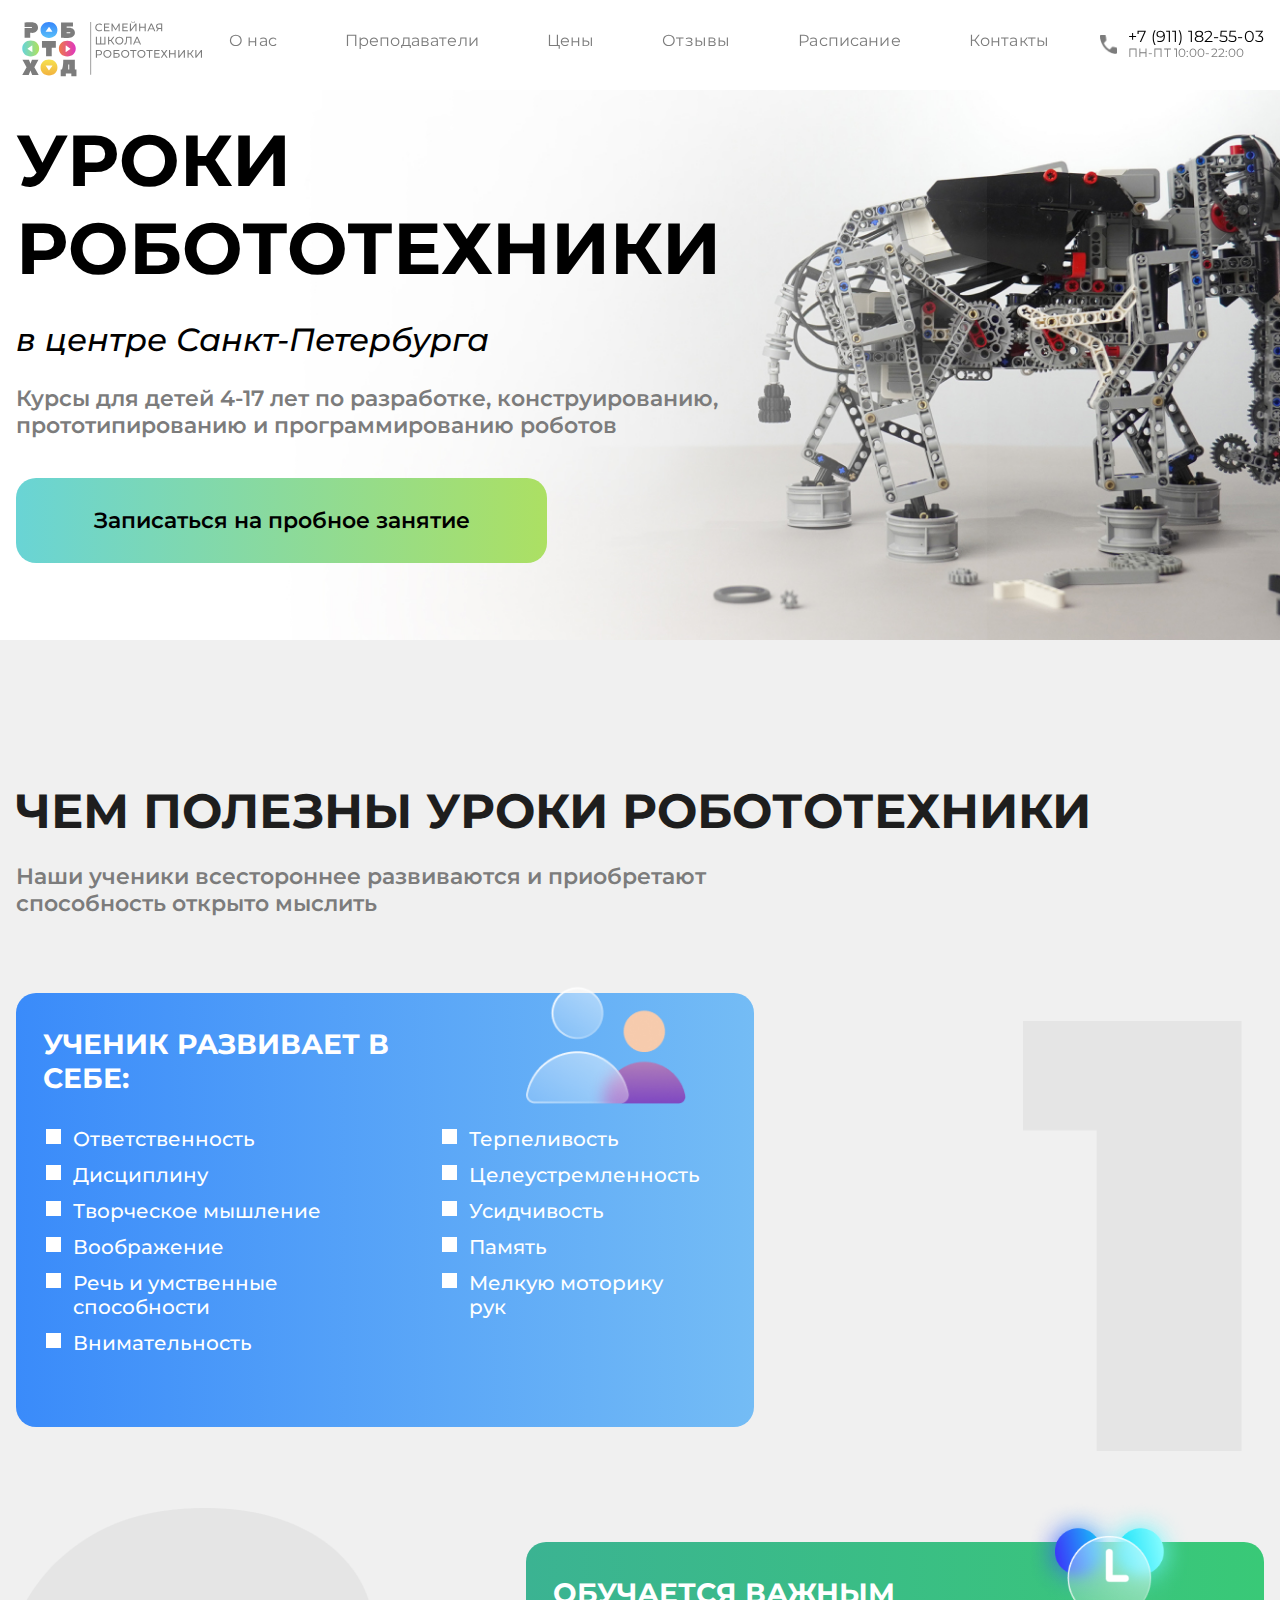
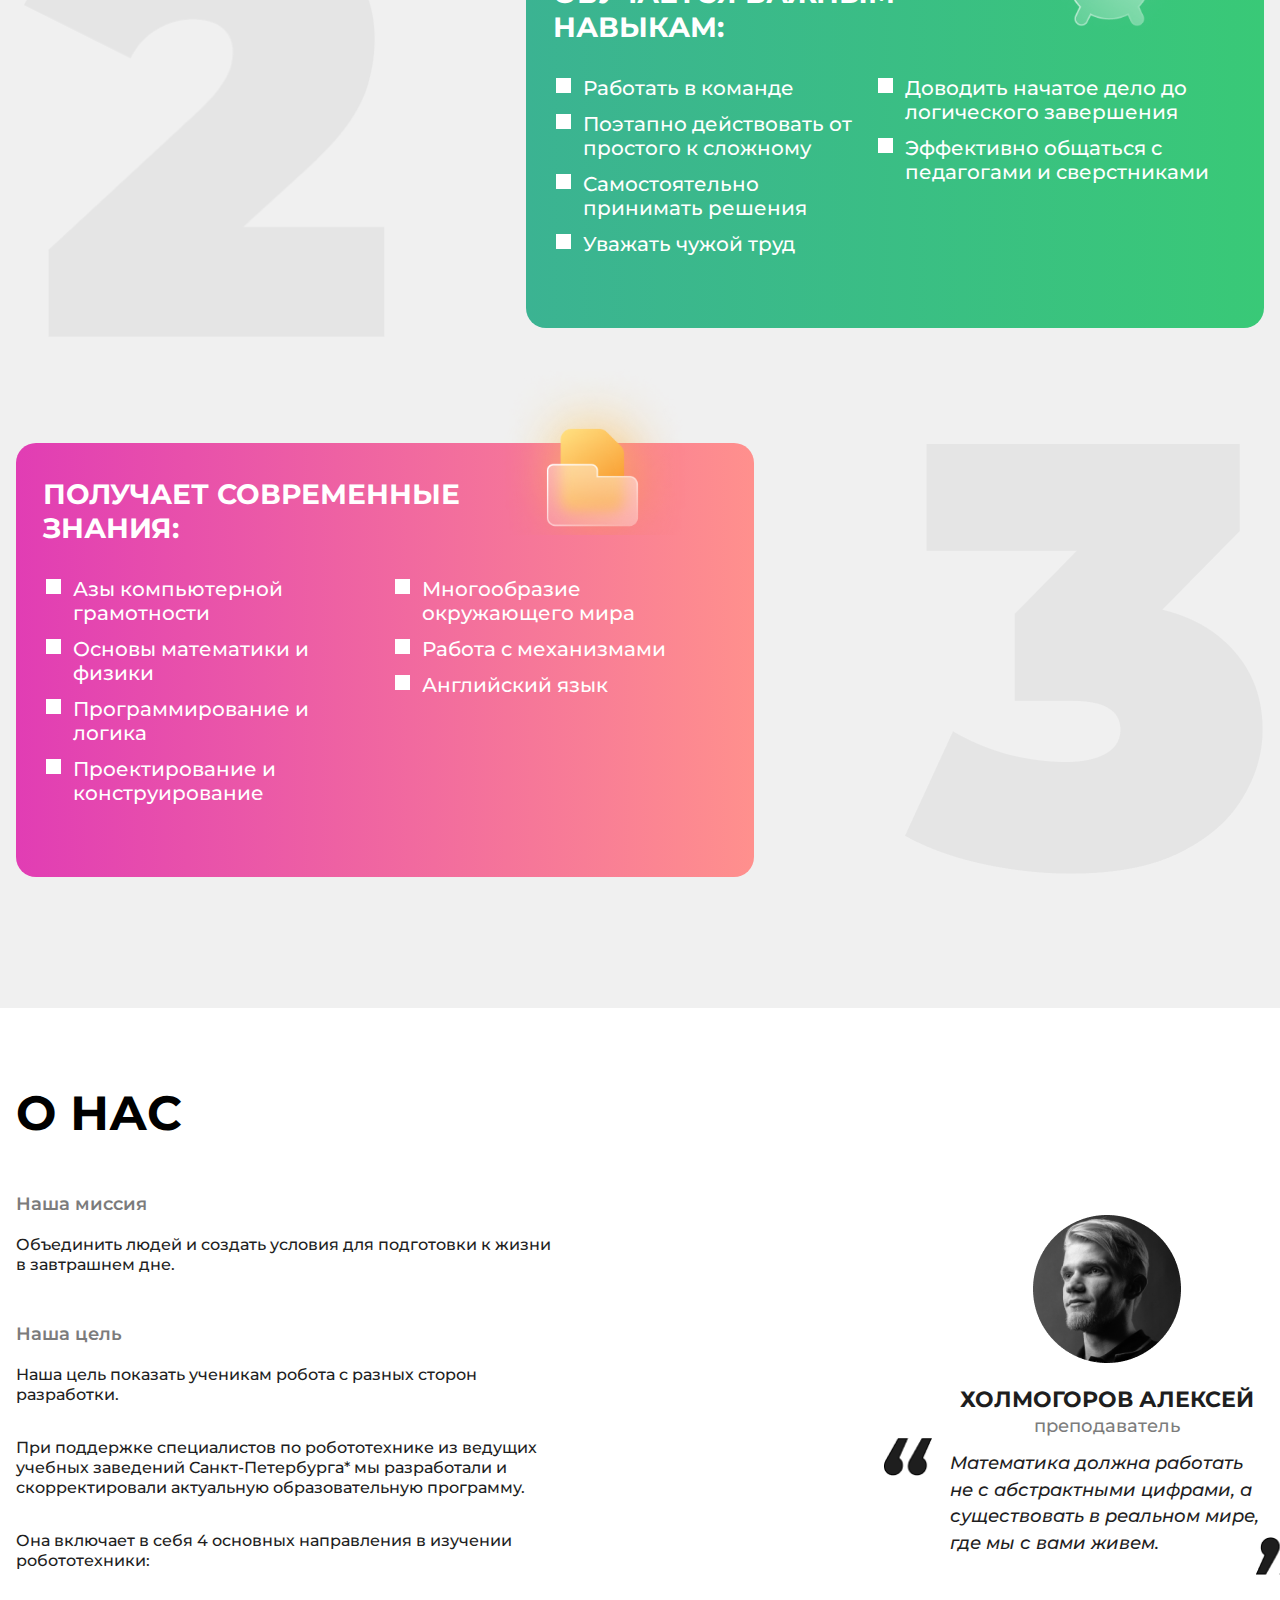
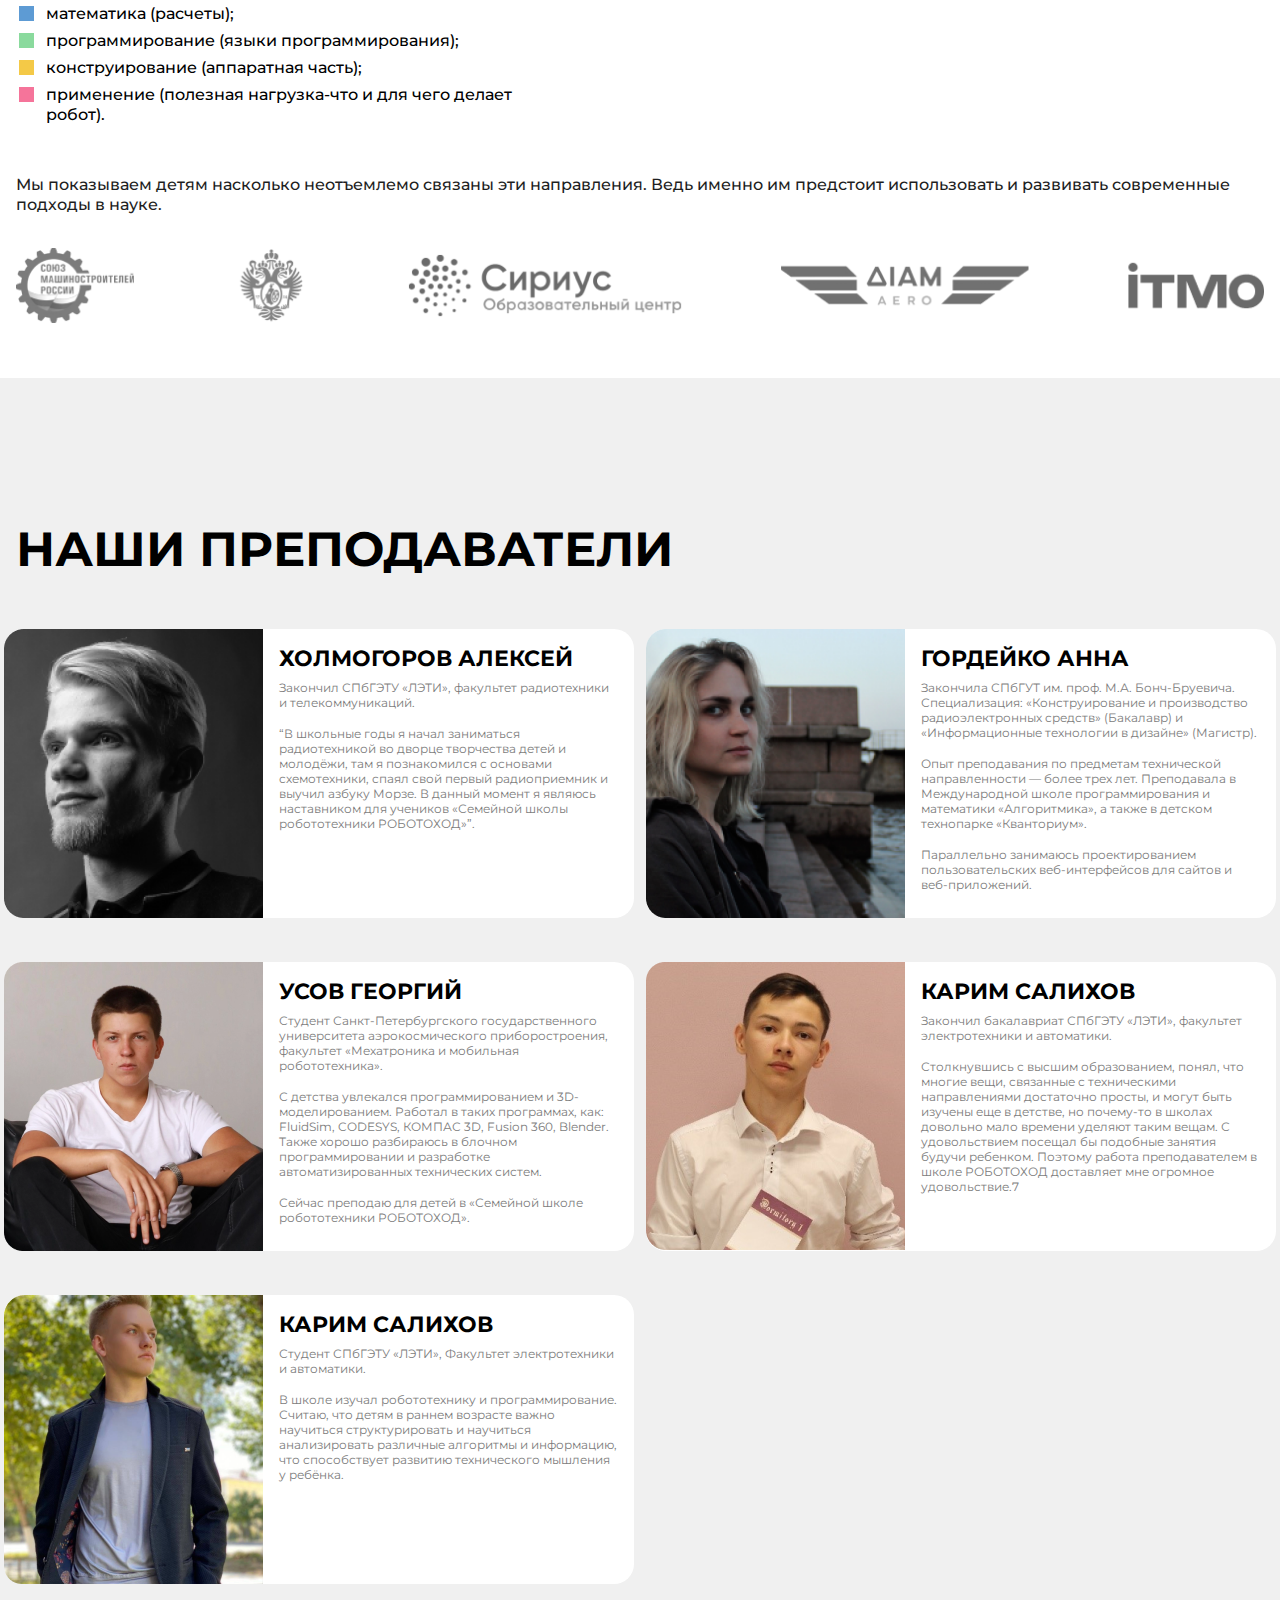
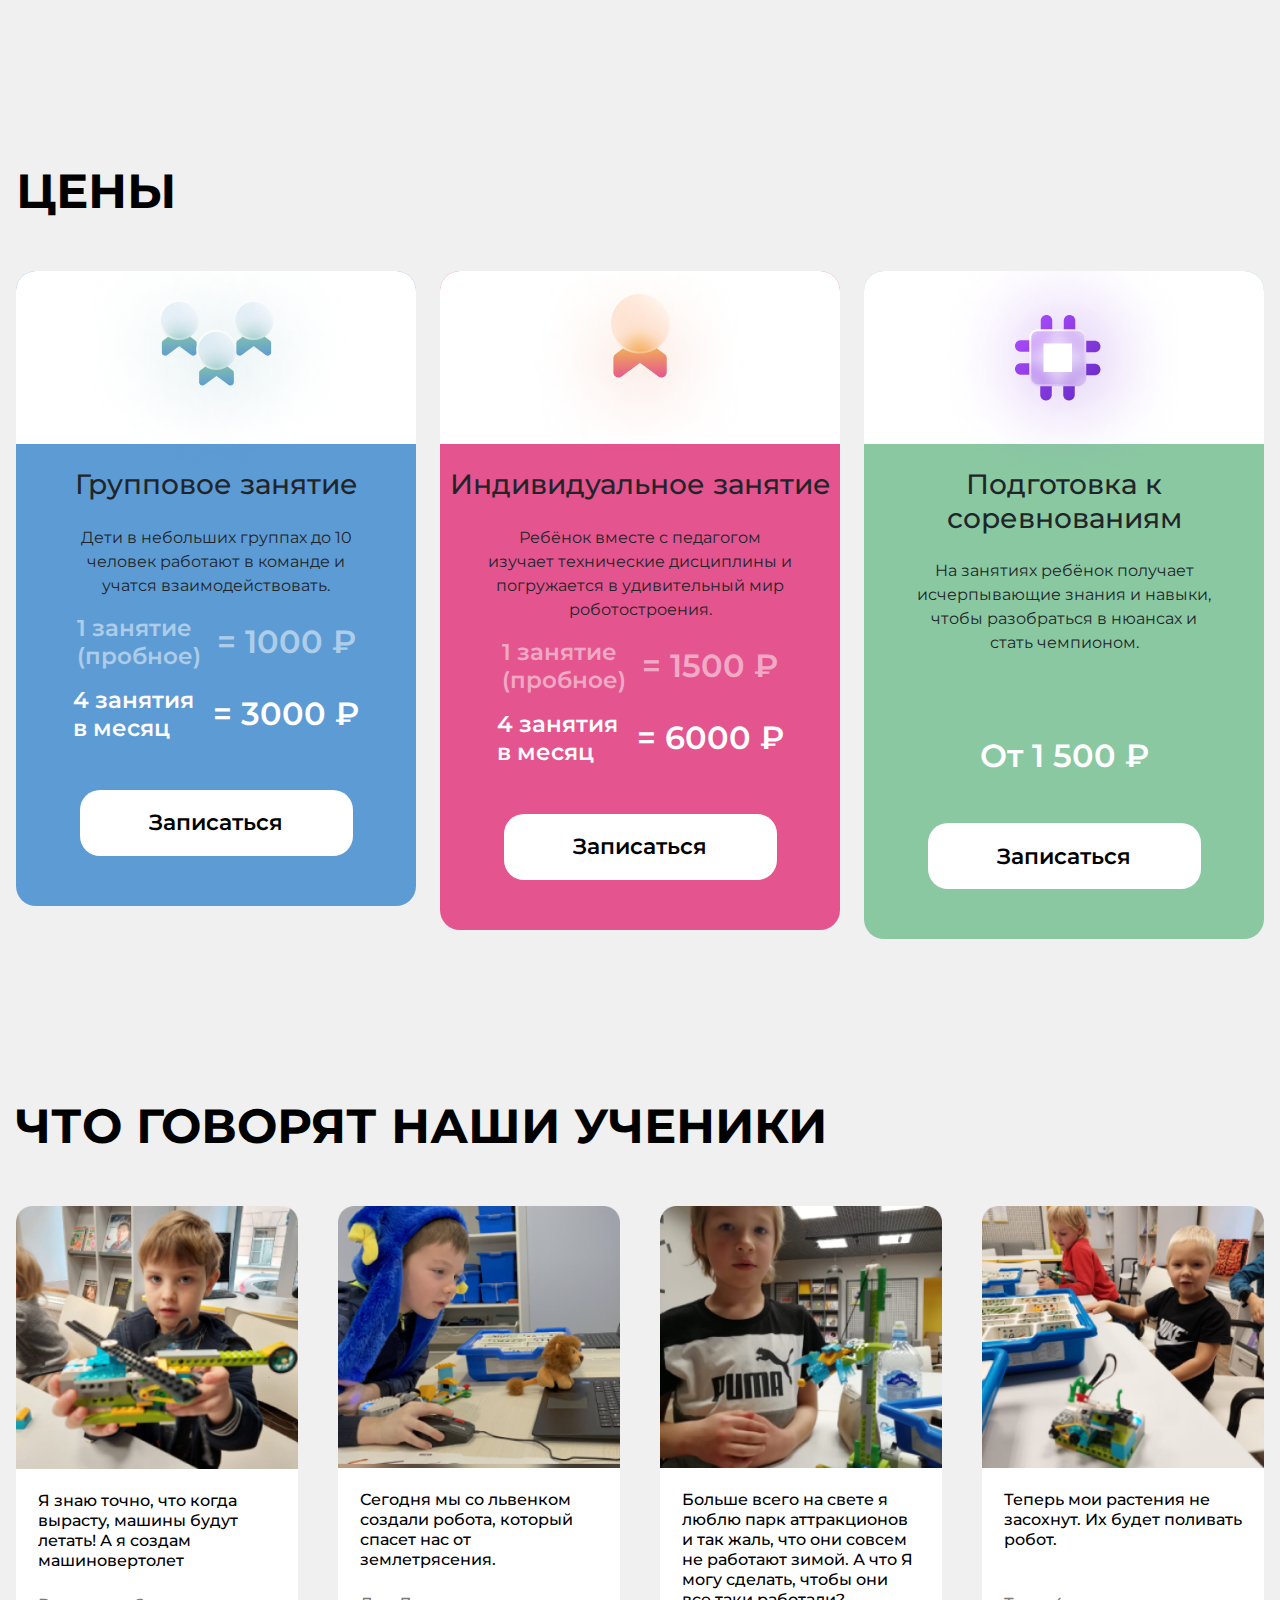
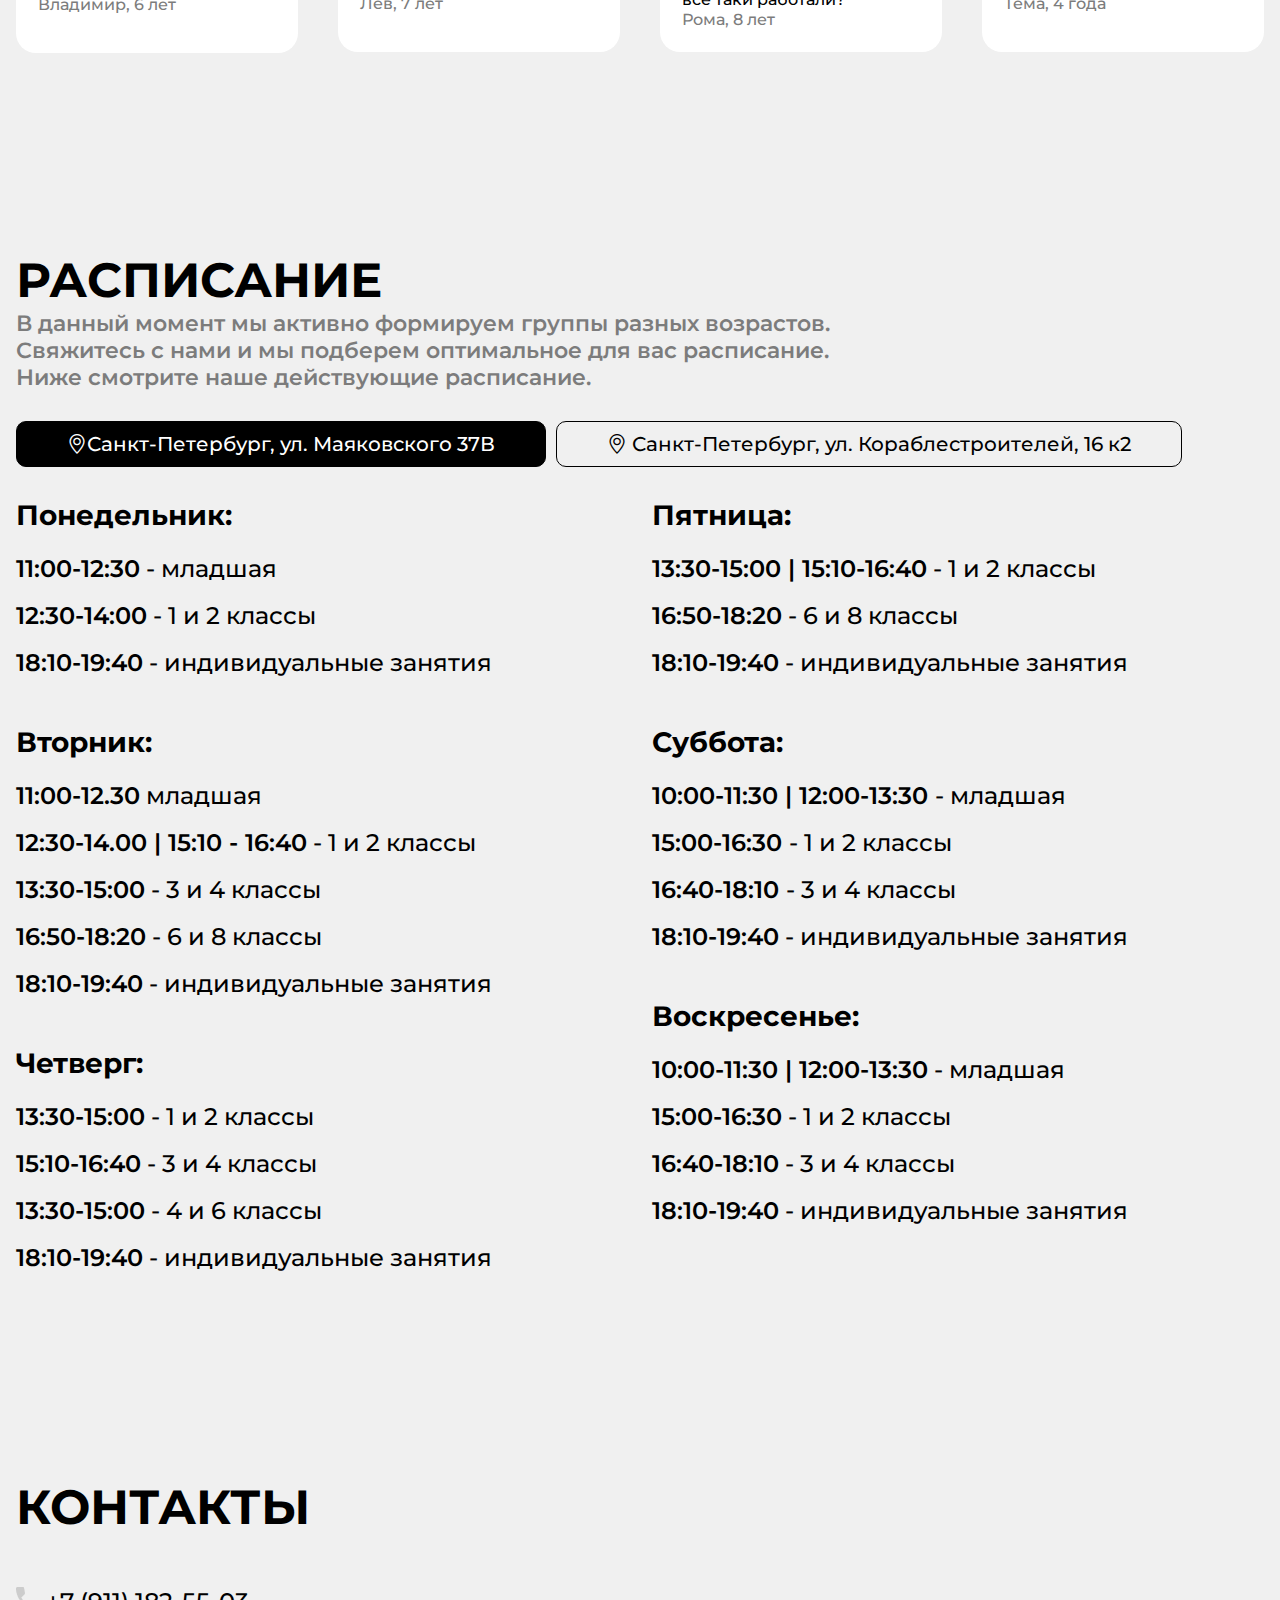
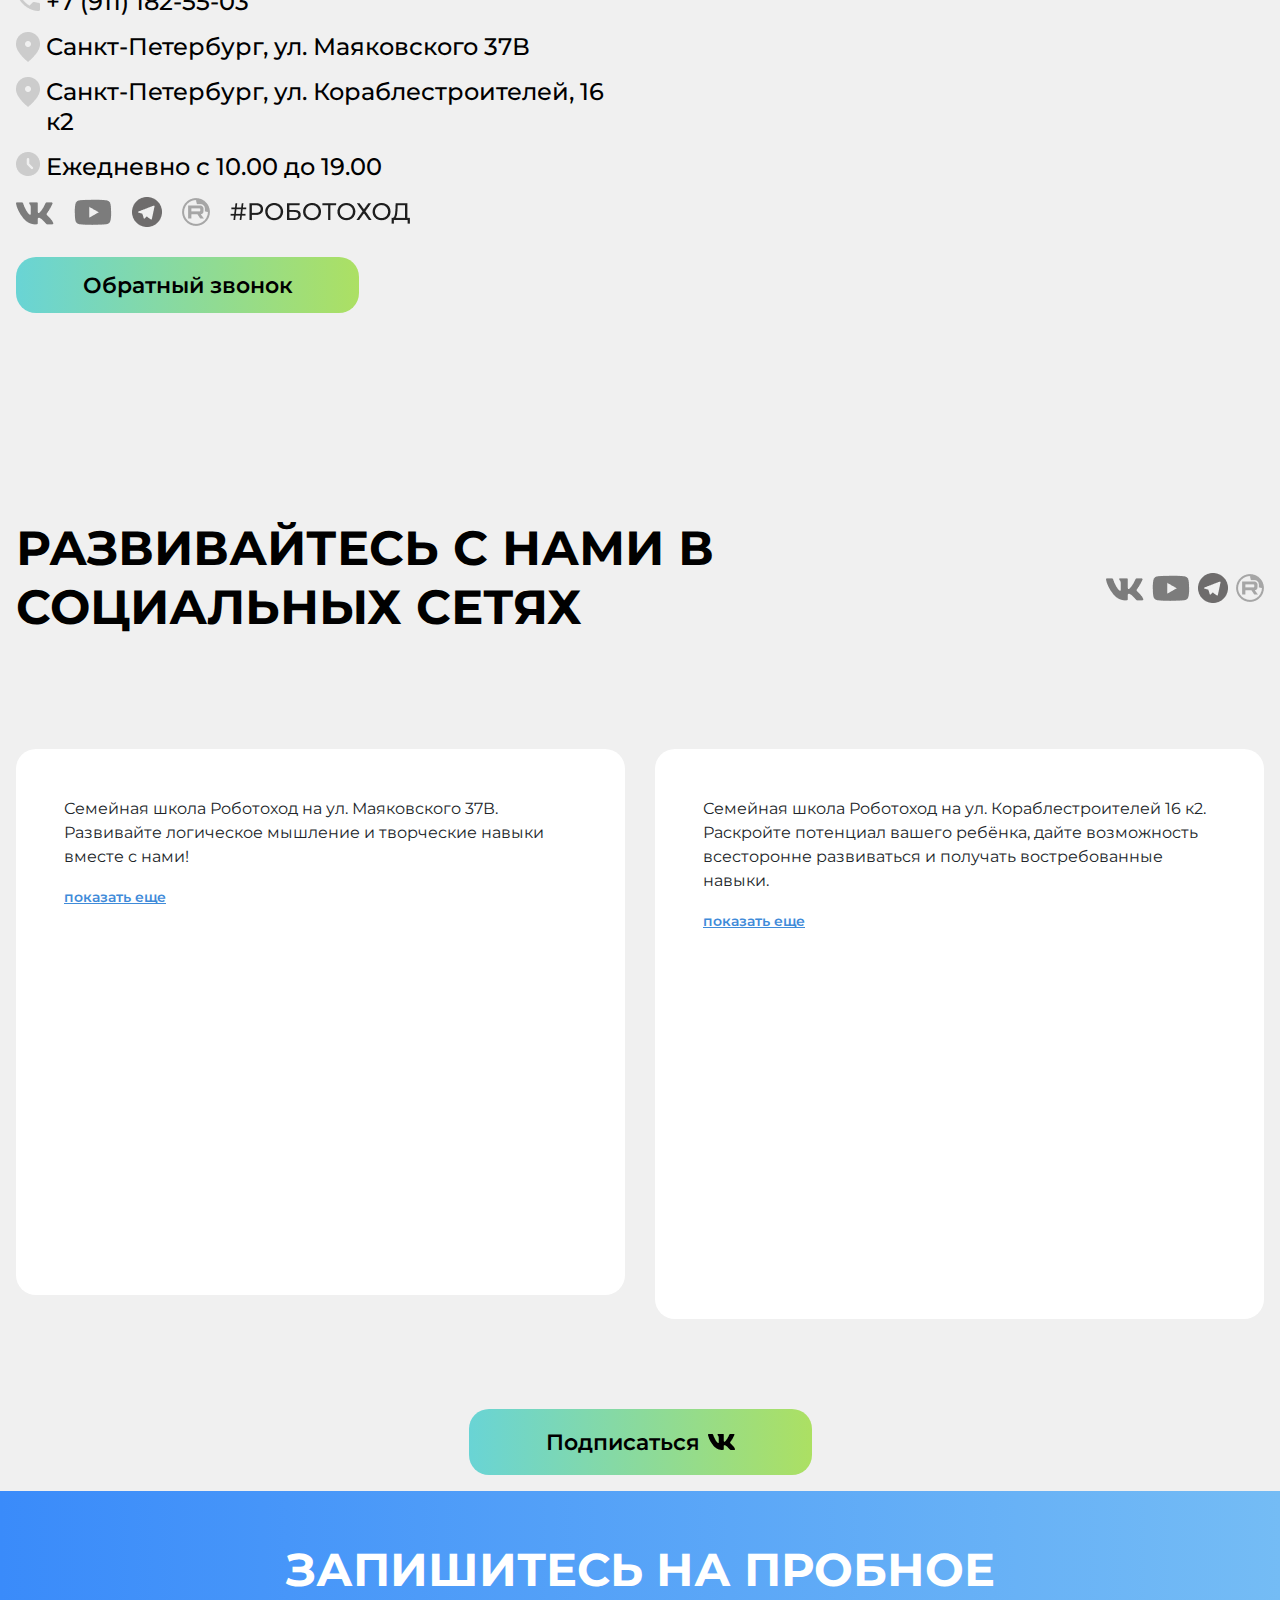
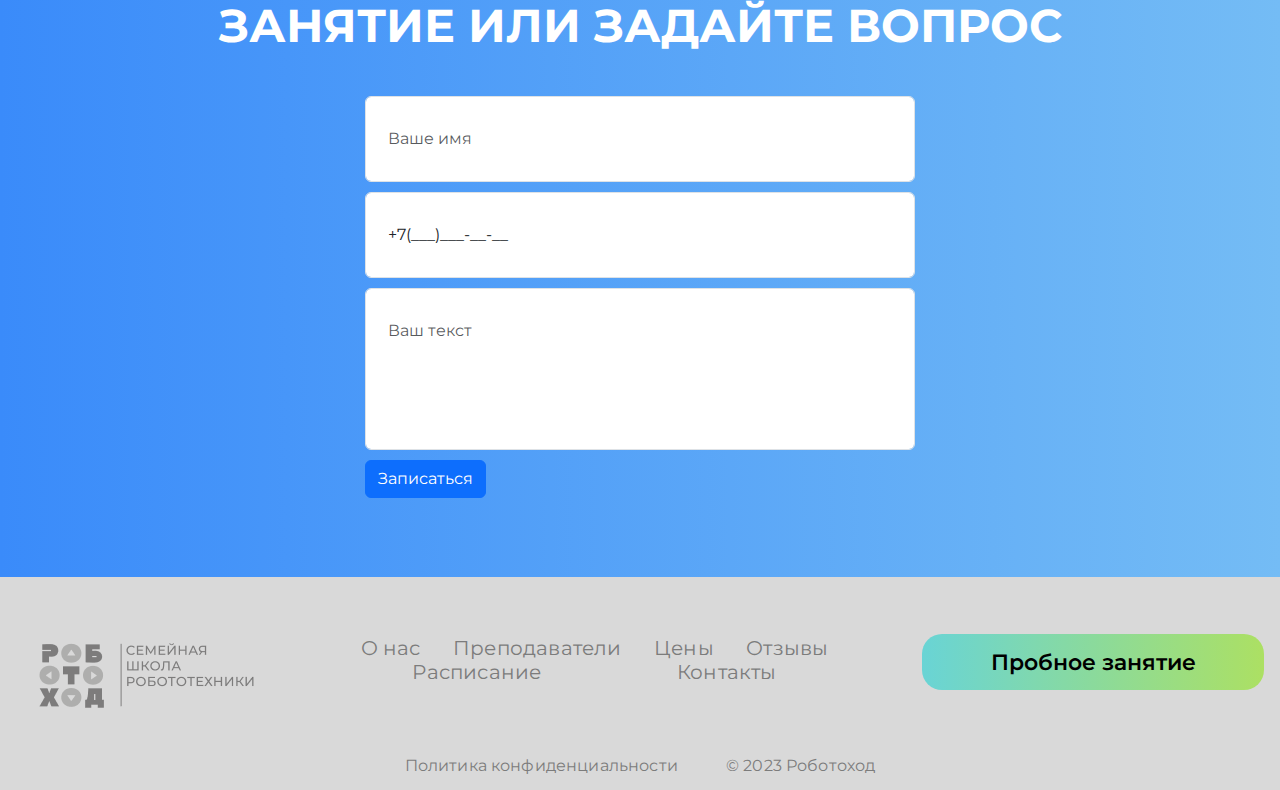
<file: index.html>
<!DOCTYPE html>
<html lang="ru">
<head>
    <meta charset="UTF-8">
    <meta http-equiv="X-UA-Compatible" content="IE=edge">
    <meta name="viewport" content="width=device-width, initial-scale=1.0">
    <title>Робоход</title>

    <link rel="preconnect" href="https://fonts.googleapis.com">
    <link rel="preconnect" href="https://fonts.gstatic.com" crossorigin>
    <link href="https://fonts.googleapis.com/css2?family=Montserrat:ital,wght@0,400;0,500;0,600;0,700;1,300;1,500&display=swap" rel="stylesheet">
    <link rel="stylesheet" href="https://cdn.jsdelivr.net/npm/bootstrap-icons@1.10.3/font/bootstrap-icons.css">
    <link rel="stylesheet"  href="https://cdn.jsdelivr.net/npm/bootstrap@5.3.0-alpha1/dist/css/bootstrap.min.css"/>
    <link rel="stylesheet"  href="https://cdn.jsdelivr.net/npm/swiper@8/swiper-bundle.min.css"/>

    <link rel="stylesheet" href="css/um-icon-style.css">
    <link rel="stylesheet" href="main.css">
    <!-- Chatra {literal} -->
    <script>
        (function(d, w, c) {
            w.ChatraID = 'e7SoJ5vdDDKHhKQMg';
            var s = d.createElement('script');
            w[c] = w[c] || function() {
                (w[c].q = w[c].q || []).push(arguments);
            };
            s.async = true;
            s.src = 'https://call.chatra.io/chatra.js';
            if (d.head) d.head.appendChild(s);
        })(document, window, 'Chatra');
    </script>
    <!--        Чтобы иконка была выше стрелочки: -->
    <style>
        #chatra.chatra--side-bottom-up {
            bottom: 60px !important;
        }
    </style>
    <!-- /Chatra {/literal} -->
    <script type="text/javascript">!function(){var t=document.createElement("script");t.type="text/javascript",t.async=!0,t.src='https://vk.com/js/api/openapi.js?169',t.onload=function(){VK.Retargeting.Init("VK-RTRG-1729149-6t27Z"),VK.Retargeting.Hit()},document.head.appendChild(t)}();</script><noscript><img src="https://vk.com/rtrg?p=VK-RTRG-1729149-6t27Z" style="position:fixed; left:-999px;" alt=""/></noscript>
    <!-- Yandex.Metrika counter -->
    <script type="text/javascript" >
        (function(m,e,t,r,i,k,a){m[i]=m[i]||function(){(m[i].a=m[i].a||[]).push(arguments)};
            m[i].l=1*new Date();
            for (var j = 0; j < document.scripts.length; j++) {if (document.scripts[j].src === r) { return; }}
            k=e.createElement(t),a=e.getElementsByTagName(t)[0],k.async=1,k.src=r,a.parentNode.insertBefore(k,a)})
        (window, document, "script", "https://mc.yandex.ru/metrika/tag.js", "ym");

        ym(92873017, "init", {
            clickmap:true,
            trackLinks:true,
            accurateTrackBounce:true,
            webvisor:true
        });
    </script>
    <noscript><div><img src="https://mc.yandex.ru/watch/92873017" style="position:absolute; left:-9999px;" alt="" /></div></noscript>
    <!-- /Yandex.Metrika counter -->
</head>
<body>

    <header class="header">
        <div class="container d-flex justify-content-between align-items-center">
            <a href="index.html" class="hero__header-logo bg-cirgle">
                <img class="w-100" src="./images/logo-main.svg" alt="">
            </a>
            <div class="menu">
                <button  type="button" class="menu__btn-close" >
                    <i class="icon-close"></i>
                </button>
                <ul class="menu__list">
                    <li class="menu__item"><a class="menu__link btn-hover" href="#section1">О нас</a></li>
                    <li class="menu__item"><a class="menu__link btn-hover" href="#section2">Преподаватели</a></li>
                    <li class="menu__item"><a class="menu__link btn-hover" href="#section3">Цены</a></li>
                    <li class="menu__item"><a class="menu__link btn-hover" href="#section4">Отзывы</a></li>
                    <li class="menu__item"><a class="menu__link btn-hover" href="#section5">Расписание</a></li>
                    <li class="menu__item"><a class="menu__link btn-hover" href="#section6">Контакты</a></li>
<!--                    <li class="menu__item"><a class="menu__link btn-hover" href="blog.html">Блог</a></li>-->
                </ul>
                <div class="menu__adrees">
                    <a href="tel:+79111825503">+7 (911) 182-55-03</a>
                    <div>ПН-ПТ 10:00-22:00</div>
                </div>
            </div>
            <button type="button" class="menu-burger color-green d-flex flex-column justify-content-center align-items-center">
                <span></span>
                <span class="my-1"></span>
                <span></span>
            </button>
            <div class="header__adrees">
                <a href="tel:+79111825503">+7 (911) 182-55-03</a>
                <div>ПН-ПТ 10:00-22:00</div>
            </div>
        </div>
    </header>

   <main>
    <section class="hero" >
        <div class="container">
            <h1 class="hero__title">УРОКИ РОБОТОТЕХНИКИ</h1>
            <div class="hero__text-1">в центре Санкт-Петербурга</div>
            <div class="hero__text-2">Курсы для детей 4-17 лет по разработке, конструированию, прототипированию и программированию роботов</div>
            <button type="button" class="hero__btn btn-hover btn-js">Записаться на пробное занятие</button>
        </div>
    </section>

    <section class="advantages" >
        <div class="container">
            <h2 class="advantages__title">Чем полезны уроки робототехники</h2>
            <div class="advantages__text">Наши ученики всестороннее развиваются и приобретают способность открыто мыслить</div>

            <div class="advantages__wrapp">

                <div class="advantages__card">
                    <h3 class="advantages__card-title">УЧЕНИК развивает в себе:</h3>
                    <div class="advantages__card-wrap">
                        <ul class="advantages__card-list">
                            <li class="advantages__card-item">Ответственность</li>
                            <li class="advantages__card-item">Дисциплину</li>
                            <li class="advantages__card-item">Творческое мышление</li>
                            <li class="advantages__card-item">Воображение</li>
                            <li class="advantages__card-item">Речь и умственные способности</li>
                            <li class="advantages__card-item">Внимательность</li>
                        </ul>
                        <ul class="advantages__card-wrap-1">
                            <li class="advantages__card-item">Терпеливость</li>
                            <li class="advantages__card-item">Целеустремленность</li>
                            <li class="advantages__card-item">Усидчивость</li>
                            <li class="advantages__card-item">Память</li>
                            <li class="advantages__card-item">Мелкую моторику рук</li>
                        </ul>
                    </div>
                </div>

                <div class="advantages__card">
                    <h3 class="advantages__card-title">Обучается важным навыкам:</h3>
                    <div class="advantages__card-wrap">
                        <ul class="advantages__card-list number-3">
                            <li class="advantages__card-item">Работать в команде</li>
                            <li class="advantages__card-item">Поэтапно действовать от простого к сложному</li>
                            <li class="advantages__card-item">Самостоятельно принимать решения</li>
                            <li class="advantages__card-item">Уважать чужой труд</li>
                        </ul>
                        <ul class="advantages__card-wrap-1">
                            <li class="advantages__card-item">Доводить начатое дело до логического завершения</li>
                            <li class="advantages__card-item">Эффективно общаться с педагогами и сверстниками</li>
                        </ul>
                    </div>
                </div>

                <div class="advantages__card">
                    <h3 class="advantages__card-title">Получает современные знания:</h3>
                    <div class="advantages__card-wrap">
                        <ul class="advantages__card-list">
                            <li class="advantages__card-item">Азы компьютерной грамотности</li>
                            <li class="advantages__card-item">Основы математики и физики</li>
                            <li class="advantages__card-item">Программирование и логика</li>
                            <li class="advantages__card-item">Проектирование и конструирование</li>
                        </ul>
                        <ul class="advantages__card-wrap-1">
                            <li class="advantages__card-item">Многообразие окружающего мира</li>
                            <li class="advantages__card-item">Работа с механизмами</li>
                            <li class="advantages__card-item">Английский язык</li>
                        </ul>
                    </div>
                </div>
            </div>
        </div>
    </section>

    <section class="about" id="section1">
        <div class="container">
            <div class="d-lg-flex">
                <div class="about__wrap-1">
                    <h3 class="about__title">О нас</h3>
                    <div class="about__item-title">Наша миссия</div>
                    <div class="about__item-text mb-lg-5">Объединить людей и создать условия для подготовки к жизни в завтрашнем дне.</div>
                    <div class="about__item-title">Наша цель</div>
                    <div class="about__item-text">Наша цель показать ученикам робота с разных сторон разработки.</div>
                    <div class="about__item-text">При поддержке специалистов по робототехнике из ведущих учебных заведений Санкт-Петербурга* мы разработали и скорректировали актуальную образовательную программу.</div>
                    <div class="about__item-text">Она включает в себя 4 основных направления в изучении робототехники:</div>
                    <ul class="about__list">
                        <li class="about__item">математика (расчеты);</li>
                        <li class="about__item">программирование (языки программирования);</li>
                        <li class="about__item">конструирование (аппаратная часть);</li>
                        <li class="about__item">применение (полезная нагрузка-что и для чего делает робот). </li>
                    </ul>
                </div>
                <div  class="about__wrap-2">
                    <div class="about__wrap-2-img">
                        <img src="./images/img-ticher-aleksei.png" alt="">
                    </div>
                    <div class="about__wrap-2-title">Холмогоров Алексей</div>
                    <div class="about__wrap-2-text-1">преподаватель</div>
                    <div class="about__wrap-2-text-2">Математика должна работать не с абстрактными цифрами, а существовать в реальном мире, где мы с вами живем.</div>
                </div>
            </div>
            <div class="about__item-text">
                Мы показываем детям насколько неотъемлемо связаны эти направления. Ведь именно им предстоит использовать и развивать современные подходы в науке.
            </div>
            <div class="about__img">
                <picture>
                    <source srcset="./images/logo-dest.png" media="(min-width: 768px)">
                    <img class="" src="./images/logo.png" alt="фото"/>
                </picture>
            </div>
        </div>
    </section>

    <section class="teachers" id="section2">
        <div class="container">
            <h2 class="teachers__title">Наши преподаватели</h2>
            <div class="teachers__wrap row gy-4 justify-content-center justify-content-lg-between">
                <div class="col-lg-6 d-flex teachers__card p-0">
                    <picture>
                        <source srcset="./images/foto-1-dest.png" media="(min-width: 768px)">
                        <img class="" src="./images/foto-1-mob.png" alt="фото"/>
                    </picture>
                    <div class="px-2 pt-2 px-lg-3 pt-lg-3">
                        <h3 class="teachers__card-title mb-2">Холмогоров Алексей</h3>
                        <div class="teachers__card-text">
                            <p>Закончил СПбГЭТУ «ЛЭТИ», факультет радиотехники и телекоммуникаций.</p>
                            <p>
                                “В школьные годы я начал заниматься радиотехникой во дворце творчества детей и молодёжи, там я познакомился с основами схемотехники, спаял свой первый радиоприемник и выучил азбуку Морзе. В данный момент я являюсь наставником для учеников «Семейной школы робототехники РОБОТОХОД»”.
                            </p>
                        </div>
                    </div>
                </div>
                <div class="col-lg-6 d-flex teachers__card p-0">
                    <picture>
                        <source srcset="./images/foto-2-dest.png" media="(min-width: 768px)">
                        <img class="" src="./images/foto-2-mob.png" alt="фото"/>
                    </picture>
                    <div class="px-2 pt-2 px-lg-3 pt-lg-3">
                        <h3 class="teachers__card-title mb-2">Гордейко Анна</h3>
                        <div class="teachers__card-text">
                            <p>
                                Закончила СПбГУТ им. проф. М.А. Бонч-Бруевича. Специализация: «Конструирование и производство радиоэлектронных средств» (Бакалавр) и «Информационные технологии в дизайне» (Магистр).
                            </p>
                            <p>
                                Опыт преподавания по предметам технической направленности — более трех лет. Преподавала в Международной школе программирования и математики «Алгоритмика», а также в детском технопарке «Кванториум».
                            </p>

                            <p>
                                Параллельно занимаюсь проектированием пользовательских веб-интерфейсов для сайтов и веб-приложений.
                            </p>
                        </div>
                    </div>
                </div>

                <div class="col-lg-6 d-flex teachers__card p-0">
                    <picture>
                        <source srcset="./images/foto-3-dest.png" media="(min-width: 768px)">
                        <img class="" src="./images/foto-3-dest.png" alt="фото"/>
                    </picture>
                    <div class="px-2 pt-2 px-lg-3 pt-lg-3">
                        <h3 class="teachers__card-title mb-2">Усов Георгий</h3>
                        <div class="teachers__card-text">
                            <p>Студент Санкт-Петербургского государственного университета аэрокосмического приборостроения, факультет «Мехатроника и мобильная робототехника».</p>
                            <p>
                                С детства увлекался программированием и 3D-моделированием. Работал в таких программах, как: FluidSim, CODESYS, КОМПАС 3D, Fusion 360, Blender. Также хорошо разбираюсь в блочном программировании и разработке автоматизированных технических систем.
                            </p>
                            <p>
                                Сейчас преподаю для детей в «Семейной школе робототехники РОБОТОХОД».
                            </p>

                        </div>
                    </div>
                </div>
                <div class="col-lg-6 d-flex teachers__card p-0">
                    <picture>
                        <source srcset="./images/foto-4-dest.png" media="(min-width: 768px)">
                        <img class="" src="./images/foto-4-mob.png" alt="фото"/>
                    </picture>
                    <div class="px-2 pt-2 px-lg-3 pt-lg-3">
                        <h3 class="teachers__card-title mb-2">Карим Салихов</h3>
                        <div class="teachers__card-text">
                            <p>
                                Закончил бакалавриат СПбГЭТУ «ЛЭТИ», факультет электротехники и автоматики.
                            </p>
                            <p>
                                Столкнувшись с высшим образованием, понял, что многие вещи, связанные с техническими направлениями достаточно просты, и могут быть изучены еще в детстве, но почему-то в школах довольно мало времени уделяют таким вещам. С удовольствием посещал бы подобные занятия будучи ребенком. Поэтому работа преподавателем в школе РОБОТОХОД доставляет мне огромное удовольствие.7
                            </p>

                        </div>
                    </div>
                </div>
                <div class="col-lg-6 d-flex teachers__card p-0">
                    <picture>
                        <source srcset="./images/foto-5-dest.png" media="(min-width: 768px)">
                        <img class="" src="./images/foto-5-mob.png" alt="фото"/>
                    </picture>
                    <div class="px-2 pt-2 px-lg-3 pt-lg-3">
                        <h3 class="teachers__card-title mb-2">Карим Салихов</h3>
                        <div class="teachers__card-text">
                            <p>
                                Студент СПбГЭТУ «ЛЭТИ», Факультет электротехники и автоматики.
                            </p>
                            <p>
                                В школе изучал робототехнику и программирование. Считаю, что детям в раннем возрасте важно научиться структурировать и научиться анализировать различные алгоритмы и информацию, что способствует развитию технического мышления у ребёнка.
                            </p>

                        </div>
                    </div>
                </div>
            </div>
        </div>
    </section>

<!--    <section class="robots">-->
<!--        <div class="container">-->
<!--            <h2 class="">Добро пожаловать в мир роботов:</h2>-->
<!--            <div class="robots__text">узнайте о нашей школе робототехники!</div>-->
<!--            <div class="text-center">-->
<!--                <img src="./images/video.png" alt="">-->
<!--            </div>-->
<!--        </div>-->
<!--    </section>-->

    <section class="price" id="section3">
        <div class="container">
            <h2>Цены</h2>
            <div class="accordion accordion-flush" id="accordionFlushExample">
                <div class="accordion-item bg-5D9BD4">
                  <h2 class="accordion-header" id="flush-headingOne">
                    <button class="accordion-button collapsed bg-5D9BD4" type="button" data-bs-toggle="collapse" data-bs-target="#flush-collapseOne" aria-expanded="false" aria-controls="flush-collapseOne">
                        Групповое занятие
                    </button>
                  </h2>
                  <div id="flush-collapseOne" class="accordion-collapse collapse" aria-labelledby="flush-headingOne" data-bs-parent="#accordionFlushExample">
                    <div class="accordion-body">
                        <p>Дети в небольших группах до 10 человек работают в команде и учатся взаимодействовать.</p>

                        <div class="d-flex align-items-center justify-content-center opacity-50 mb-3">
                            <div class="price__elem1">1 занятие (пробное)</div>
                            <div class="price__elem2">= 1000 ₽</div>
                        </div>

                        <div class="d-flex align-items-center justify-content-center mb-5">
                            <div class="price__elem1">4 занятия в месяц</div>
                            <div class="price__elem2">= 3000 ₽</div>
                        </div>

                        <div>
                            <button type="button" class="accordion-item__btn btn-js">Записаться</button>
                        </div>
                    </div>
                  </div>
                </div>
                <div class="accordion-item bg-E4548E">
                  <h2 class="accordion-header" id="flush-headingTwo">
                    <button class="accordion-button collapsed bg-E4548E" type="button" data-bs-toggle="collapse" data-bs-target="#flush-collapseTwo" aria-expanded="false" aria-controls="flush-collapseTwo">
                        Индивидуальное занятие
                    </button>
                  </h2>
                  <div id="flush-collapseTwo" class="accordion-collapse collapse" aria-labelledby="flush-headingTwo" data-bs-parent="#accordionFlushExample">
                    <div class="accordion-body">
                        <p>Ребёнок вместе с педагогом изучает технические дисциплины и погружается в удивительный мир роботостроения.</p>

                        <div class="d-flex align-items-center justify-content-center opacity-50 mb-3">
                            <div class="price__elem1">1 занятие (пробное)</div>
                            <div class="price__elem2">= 1500 ₽</div>
                        </div>

                        <div class="d-flex align-items-center justify-content-center mb-5">
                            <div class="price__elem1">4 занятия в месяц</div>
                            <div class="price__elem2">= 6000 ₽</div>
                        </div>

                        <div>
                            <button type="button" class="accordion-item__btn btn-hover btn-js">Записаться</button>
                        </div>
                    </div>
                  </div>
                </div>
                <div class="accordion-item bg-8AC8A2">
                  <h2 class="accordion-header" id="flush-headingThree">
                    <button class="accordion-button collapsed bg-8AC8A2" type="button" data-bs-toggle="collapse" data-bs-target="#flush-collapseThree" aria-expanded="false" aria-controls="flush-collapseThree">
                        Подготовка к соревнованиям
                    </button>
                  </h2>
                  <div id="flush-collapseThree" class="accordion-collapse collapse" aria-labelledby="flush-headingThree" data-bs-parent="#accordionFlushExample">
                    <div class="accordion-body">
                        <p>На занятиях ребёнок получает исчерпывающие знания и навыки, чтобы разобраться в нюансах и стать чемпионом.</p>

                        <div class="d-flex align-items-center justify-content-center mb-5">
                            <div class="price__elem2">От 1 500 ₽</div>
                        </div>

                        <div>
                            <button type="button" class="accordion-item__btn btn-hover btn-js">Записаться</button>
                        </div>
                    </div>
                  </div>
                </div>
            </div>
            <div class="price__accordion-dest row">
                <div class="col-4">
                    <div class="bg-5D9BD4 price__card">
                        <div class="price__card-img">
                            <img src="./images/icon-price-3.png" alt="">
                        </div>
                        <h3 class="text-center mt-4 mb-4">Групповое занятие</h3>
                        <p class="text-center px-5">Дети в небольших группах до 10 человек работают в команде и учатся взаимодействовать.</p>

                        <div class="d-flex align-items-center  justify-content-center opacity-50 mb-3">
                            <div class="price__elem1">1 занятие (пробное)</div>
                            <div class="price__elem2">= 1000 ₽</div>
                        </div>

                        <div class="d-flex align-items-center justify-content-center mb-5">
                            <div class="price__elem1">4 занятия в месяц</div>
                            <div class="price__elem2">= 3000 ₽</div>
                        </div>

                        <div>
                            <button type="button" class="accordion-item__btn btn-hover btn-js">Записаться</button>
                        </div>
                    </div>
                </div>

                <div class="col-4">
                    <div class="bg-E4548E price__card">
                        <div class="price__card-img">
                            <img src="./images/icon-price-1.png" alt="">
                        </div>
                        <h3 class="text-center mt-4 mb-4">Индивидуальное занятие</h3>
                        <p class="text-center px-5">Ребёнок вместе с педагогом изучает технические дисциплины и погружается в удивительный мир роботостроения.</p>

                        <div class="d-flex align-items-center  justify-content-center opacity-50 mb-3">
                            <div class="price__elem1">1 занятие (пробное)</div>
                            <div class="price__elem2">= 1500 ₽</div>
                        </div>

                        <div class="d-flex align-items-center justify-content-center mb-5">
                            <div class="price__elem1">4 занятия в месяц</div>
                            <div class="price__elem2">= 6000 ₽</div>
                        </div>

                        <div>
                            <button type="button" class="accordion-item__btn btn-hover btn-js">Записаться</button>
                        </div>
                    </div>
                </div>

                <div class="col-4">
                    <div class="bg-8AC8A2 price__card">
                        <div class="price__card-img">
                            <img src="./images/icon-price-2.png" alt="">
                        </div>
                        <h3 class="text-center mt-4 mb-4">Подготовка к соревнованиям</h3>
                        <p class="text-center px-5">На занятиях ребёнок получает исчерпывающие знания и навыки, чтобы разобраться в нюансах и стать чемпионом.</p>

                        <div class="d-flex align-items-center justify-content-center mb-5 mt-81">
                            <div class="price__elem2">От 1 500 ₽</div>
                        </div>

                        <div>
                            <button type="button" class="accordion-item__btn btn-hover btn-js">Записаться</button>
                        </div>
                    </div>
                </div>
            </div>
        </div>
    </section>

    <section class="reviews" id="section4">
        <div class="container">
            <h2>Что говорят наши ученики</h2>
            <div class="reviews__slider swiper">
                <div class="swiper-wrapper">

                    <div class="swiper-slide">
                        <div class="reviews__item">
                            <div class="">
                                <div>
                                    <img src="./images/reviews-1.png" alt="">
                                </div>
                                <div class="reviews__item-wrap">
                                    <h3 class="card__text-1 text-start">Я знаю точно, что когда вырасту, машины будут летать! А я создам машиновертолет</h3>
                                    <p class="card__text-2">Владимир, 6 лет</p>
                                </div>
                            </div>
                        </div>
                    </div>

                    <div class="swiper-slide">
                        <div class="reviews__item">
                            <div class="">
                                <div>
                                    <img src="./images/reviews-2.png" alt="">
                                </div>
                                <div class="reviews__item-wrap">
                                    <h3 class="card__text-1 text-start">Сегодня мы со львенком создали робота, который спасет нас от землетрясения.</h3>
                                    <p class="card__text-2">Лев, 7 лет</p>
                                </div>
                            </div>
                        </div>
                    </div>
                    <div class="swiper-slide">
                        <div class="reviews__item">
                            <div class="">
                                <div>
                                    <img src="./images/reviews-3.png" alt="">
                                </div>
                                <div class="reviews__item-wrap">
                                    <h3 class="card__text-1 text-start">Больше всего на свете я люблю парк аттракционов и так жаль, что они совсем не работают зимой. А что Я могу сделать, чтобы они все таки работали?</h3>
                                    <p class="card__text-2">Рома, 8 лет</p>
                                </div>
                            </div>
                        </div>
                    </div>
                    <div class="swiper-slide">
                        <div class="reviews__item">
                            <div class="">
                                <div>
                                    <img src="./images/reviews-4.png" alt="">
                                </div>
                                <div class="reviews__item-wrap">
                                    <h3 class="card__text-1 text-start">Теперь мои растения не засохнут. Их будет поливать робот.</h3>
                                    <p class="card__text-2">Тема, 4 года</p>
                                </div>
                            </div>
                        </div>
                    </div>

                </div>
                <div class="swiper-pagination advantages__pagination"></div>
            </div>
        </div>
    </section>

    <section class="schedule" id="section5">
        <div class="container">

            <h2>Расписание</h2>
            <p class="schedule__text">В данный момент мы активно формируем группы разных возрастов. Свяжитесь с нами и мы подберем оптимальное для вас расписание. Ниже смотрите наше действующие расписание.</p>

            <div class="mb-3 schedule__btn-wrapper">
                <button class="schedule__btn schedule__btn-1 schedule__btn--active"> <i class="bi bi-geo-alt"></i>Санкт-Петербург, ул. Маяковского 37В</button>
                <button class="schedule__btn schedule__btn-2 "> <i class="bi bi-geo-alt"></i> Санкт-Петербург, ул. Кораблестроителей, 16 к2</button>
            </div>

            <div class="row schedule__block schedule__block-1">
                <div class="col-md-6">
                    <ul class="schedule__list mb-md-5">
                        <li class="schedule__item-title">Понедельник:</li>
                        <li class="schedule__item-text"><span>11:00-12:30</span> - младшая </li>
                        <li class="schedule__item-text"><span>12:30-14:00</span> - 1 и 2 классы </li>
                        <li class="schedule__item-text"><span>18:10-19:40</span> - индивидуальные занятия </li>
                    </ul>
                    <ul class="schedule__list  mb-md-5">
                        <li class="schedule__item-title">Вторник:</li>
                        <li class="schedule__item-text"><span>11:00-12.30</span> младшая</li>
                        <li class="schedule__item-text"><span>12:30-14.00 | 15:10 - 16:40</span> - 1 и 2 классы</li>
                        <li class="schedule__item-text"><span>13:30-15:00</span> - 3 и 4 классы</li>
                        <li class="schedule__item-text"><span>16:50-18:20</span> - 6 и 8 классы</li>
                        <li class="schedule__item-text"><span>18:10-19:40</span> - индивидуальные занятия</li>
                    </ul>
                    <ul class="schedule__list  mb-md-5">
                        <li class="schedule__item-title">Четверг:</li>
                        <li class="schedule__item-text"><span>13:30-15:00</span> - 1 и 2 классы</li>
                        <li class="schedule__item-text"><span>15:10-16:40</span> - 3 и 4 классы</li>
                        <li class="schedule__item-text"><span>13:30-15:00</span> - 4 и 6 классы</li>
                        <li class="schedule__item-text"><span>18:10-19:40</span> - индивидуальные занятия</li>
                    </ul>
                </div>
                <div class="col-md-6">
                    <ul class="schedule__list mb-md-5">
                        <li class="schedule__item-title">Пятница:</li>
                        <li class="schedule__item-text"><span>13:30-15:00 | 15:10-16:40</span> - 1 и 2 классы </li>
                        <li class="schedule__item-text"><span>16:50-18:20</span> - 6 и 8 классы </li>
                        <li class="schedule__item-text"><span>18:10-19:40</span> - индивидуальные занятия </li>
                    </ul>
                    <ul class="schedule__list  mb-md-5">
                        <li class="schedule__item-title">Суббота:</li>
                        <li class="schedule__item-text"><span>10:00-11:30 | 12:00-13:30 </span> - младшая</li>
                        <li class="schedule__item-text"><span>15:00-16:30 </span>  - 1 и 2 классы</li>
                        <li class="schedule__item-text"><span>16:40-18:10  </span>  - 3 и 4 классы</li>
                        <li class="schedule__item-text"><span>18:10-19:40</span>  - индивидуальные занятия</li>
                    </ul>
                    <ul class="schedule__list  mb-md-5">
                        <li class="schedule__item-title">Воскресенье:</li>
                        <li class="schedule__item-text"><span>10:00-11:30 | 12:00-13:30</span> - младшая</li>
                        <li class="schedule__item-text"><span>15:00-16:30</span> - 1 и 2 классы</li>
                        <li class="schedule__item-text"><span>16:40-18:10</span> - 3 и 4 классы</li>
                        <li class="schedule__item-text"><span>18:10-19:40</span> - индивидуальные занятия</li>
                    </ul>
                </div>
            </div>

            <div class="row schedule__block schedule__block-2 d-none">
                <div class="col-md-6">
                    <ul class="schedule__list mb-md-5">
                        <li class="schedule__item-title">Понедельник:</li>
                        <li class="schedule__item-text"><span>12:10-13:40 | 13:50-15:20 </span> - 1 и 2 классы </li>
                        <li class="schedule__item-text"><span>15:30-17:00 </span>- 3 и 4 классы </li>
                        <li class="schedule__item-text"><span>18:10-19:40 </span> - индивидуальные занятия </li>
                    </ul>
                    <ul class="schedule__list  mb-md-5">
                        <li class="schedule__item-title">Вторник:</li>
                        <li class="schedule__item-text"><span>12:10-13:40 | 13:50-15:20 </span> - 1 и 2 классы</li>
                        <li class="schedule__item-text"><span>18:00-19:30</span> - 1 и 2 классы</li>
                        <li class="schedule__item-text"><span>15:30-17:00 | 19:40-21:10 </span> - 3 и 4 классы</li>
                        <li class="schedule__item-text"><span>18:10-19:40 </span> - индивидуальные занятия</li>
                    </ul>
                    <ul class="schedule__list  mb-md-5">
                        <li class="schedule__item-title">Среда:</li>
                        <li class="schedule__item-text"><span>15:00-16:30 | 18:00-19:30</span> - 1 и 2 классы</li>
                        <li class="schedule__item-text"><span>15:00-16:30 | 19:40-21:10 </span> - 3 и 4 классы</li>
                        <li class="schedule__item-text"><span>15:00-16:30</span> - 6 и 8 классы</li>
                        <li class="schedule__item-text"><span>18:10-19:40</span> - индивидуальные занятия</li>
                    </ul>
                    <ul class="schedule__list  mb-md-5">
                        <li class="schedule__item-title">Четверг:</li>
                        <li class="schedule__item-text"><span>15:00-16:30</span> - 1 и 2 классы</li>
                        <li class="schedule__item-text"><span>15:00-16:30</span> - 3 и 4 классы</li>
                        <li class="schedule__item-text"><span>15:00-16:30</span> - 6 и 8 классы</li>
                        <li class="schedule__item-text"><span>18:10-19:40</span> - индивидуальные занятия</li>
                    </ul>
                </div>
                <div class="col-md-6">
                    <ul class="schedule__list mb-md-5">
                        <li class="schedule__item-title">Пятница:</li>
                        <li class="schedule__item-text"><span>17:00-18:00</span>  - младшая/новички</li>
                        <li class="schedule__item-text"><span>15:00-16:30</span> - 1 и 2 классы</li>
                        <li class="schedule__item-text"><span>15:00-16:30 </span> - 3 и 4 классы </li>
                        <li class="schedule__item-text"><span>15:00-16:30 </span> - 6 и 8 классы  </li>
                        <li class="schedule__item-text"><span>18:10-19:40 </span>  - индивидуальные занятия  </li>
                    </ul>
                    <ul class="schedule__list  mb-md-5">
                        <li class="schedule__item-title">Суббота:</li>
                        <li class="schedule__item-text"><span>10:00-11:30 | 12:00-13:30</span> - младшая</li>
                        <li class="schedule__item-text"><span>14:00-15:30</span> - младшая</li>
                        <li class="schedule__item-text"><span>14:00-15:30</span> - 1 и 2 классы</li>
                        <li class="schedule__item-text"><span>16:30-18:00</span> - 3 и 4 классы</li>
                        <li class="schedule__item-text"><span>18:10-19:40</span>  - индивидуальные занятия</li>
                        <li class="schedule__item-text" style="color: #E4548E"><span style="color: #E4548E">16:30-18:00</span> - мастер класс (бесплатный по предварительной записи)</li>
                    </ul>
                    <ul class="schedule__list  mb-md-5">
                        <li class="schedule__item-title">Воскресенье:</li>
                        <li class="schedule__item-text"><span>10:00-11:30 | 12:00-13:30</span> - младшая</li>
                        <li class="schedule__item-text"><span>14:00-15:30</span> - 1 и 2 классы</li>
                        <li class="schedule__item-text"><span>16:30-18:00</span> - 3 и 4 классы</li>
                        <li class="schedule__item-text"><span>18:10-19:40</span> - индивидуальные занятия</li>
                    </ul>
                </div>
            </div>

        </div>
    </section>

    <section class="contact" id="section6">
        <div class="container">
            <div class="row">
                <div class="col-md-6">
                    <h2>Контакты</h2>
                    <ul class="contact__list-1">
                        <li>
                            <a href="tel:+79111825503">+7 (911) 182-55-03</a>
                        </li>
                        <li>
                            <span>Санкт-Петербург, ул. Маяковского 37В</span>
                        </li>
                        <li>
                            <span>Санкт-Петербург, ул. Кораблестроителей, 16 к2</span>
                        </li>
                        <li>
                            <span>Ежедневно с 10.00 до 19.00</span>
                        </li>
                    </ul>
                    <ul class="contact__list-2">
                        <li>
                            <a href="https://vk.com/robotohod">
                                <img src="./images/vk.png" alt="">
                            </a>
                        </li>
                        <li>
                            <a href="https://www.youtube.com/watch?v=D5Mx4vKE12M&ab_channel=%D0%A1%D0%B5%D0%BC%D0%B5%D0%B9%D0%BD%D0%B0%D1%8F%D0%A8%D0%BA%D0%BE%D0%BB%D0%B0%D0%A0%D0%BE%D0%B1%D0%BE%D1%82%D0%BE%D1%82%D0%B5%D1%85%D0%BD%D0%B8%D0%BA%D0%B8">
                                <img src="./images/youtube.png" alt="">

                            </a>
                        </li>
                        <li>
                            <a href="https://t.me/s/robotohod">
                                <img src="./images/telegram.png" alt="">
                            </a>
                        </li>
                        <li>
                            <a href="https://rutube.ru/channel/30231437/">
                                <img src="./images/rutube.png" alt="">
                            </a>
                        </li>
                        <li>
                            <a href="https://robotohod.com/">
                                <img src="./images/robo.png" alt="">
                            </a>
                        </li>
                    </ul>
                    <div class="text-center mb-5">
                        <button type="button" class="contact__btn btn-hover btn-hover btn-js">Обратный звонок</button>
                    </div>
                </div>
                <div class="col-md-6">
                    <!-- <div style="position:relative;overflow:hidden;"><a href="https://yandex.ru/maps/2/saint-petersburg/?utm_medium=mapframe&utm_source=maps" style="color:#eee;font-size:12px;position:absolute;top:0px;">Санкт‑Петербург</a><a href="https://yandex.ru/maps/2/saint-petersburg/house/ulitsa_mayakovskogo_37v/Z0kYdQJmTUUHQFtjfXV1cHtqbQ==/?ll=30.356400%2C59.941799&utm_medium=mapframe&utm_source=maps&z=17" style="color:#eee;font-size:12px;position:absolute;top:14px;">Улица Маяковского, 37В — Яндекс Карты</a><iframe src="https://yandex.ru/map-widget/v1/?ll=30.356400%2C59.941799&mode=search&ol=geo&ouri=ymapsbm1%3A%2F%2Fgeo%3Fdata%3DCgoxNjIyNDc1MTI5ElTQoNC-0YHRgdC40Y8sINCh0LDQvdC60YIt0J_QtdGC0LXRgNCx0YPRgNCzLCDRg9C70LjRhtCwINCc0LDRj9C60L7QstGB0LrQvtCz0L4sIDM30JIiCg3m2fJBFWjEb0I%2C&z=17" width="100%" height="400" frameborder="1" allowfullscreen="true" style="position:relative;"></iframe></div> -->
                    <iframe src="https://yandex.ru/map-widget/v1/?um=constructor%3Af32abd9a46ee973087b05bc4e64ebb7fbbdef05daf8dd1b9cd98d8c38f842160&amp;source=constructor" width="100%" height="400" frameborder="0"></iframe>
                </div>
            </div>
        </div>
    </section>

    <section class="social" >
        <div class="container">
            <div class="social__header">
                <h2>Развивайтесь с нами в социальных сетях</h2>
                <ul class="social__list">
                    <li class="me-2">
                        <a href="https://vk.com/robotohod">
                            <img src="./images/vk.png" alt="">
                        </a>
                    </li>
                    <li class="me-2">
                        <a href="https://www.youtube.com/watch?v=D5Mx4vKE12M&ab_channel=%D0%A1%D0%B5%D0%BC%D0%B5%D0%B9%D0%BD%D0%B0%D1%8F%D0%A8%D0%BA%D0%BE%D0%BB%D0%B0%D0%A0%D0%BE%D0%B1%D0%BE%D1%82%D0%BE%D1%82%D0%B5%D1%85%D0%BD%D0%B8%D0%BA%D0%B8">
                            <img src="./images/youtube.png" alt="">

                        </a>
                    </li>
                    <li class="me-2">
                        <a href="https://t.me/s/robotohod">
                            <img src="./images/telegram.png" alt="">
                        </a>
                    </li>
                    <li>
                        <a href="https://rutube.ru/channel/30231437/">
                            <img src="./images/rutube.png" alt="">
                        </a>
                    </li>
                </ul>
            </div>
            <div class="social__slider swiper">
                <div class="swiper-wrapper">

                    <div class="swiper-slide">
                        <div class="social__item p-3 p-md-5 bg-white">
                            <p>Семейная школа Роботоход на ул. Маяковского 37В.<br>
                                Развивайте логическое мышление и творческие навыки вместе с нами!
                                </p>
                            <!-- <p>Знаете, чего так ждут и любят ученики нашей семейной школы «РОБОТОХОД»? Это творческие уроки со свободной темой! это всегда свобода и невероятный поток фантазии! Посмотрите наш видео-отчет и попробуйте предположить, что же изобрели наши юные гении Хотите вступить в наш клуб?</p> -->
                            <div class="mb-3">
                                <a href="#" >показать еще</a>
                            </div>
                            <div class="social__item-video">
                                <iframe style="width: 100%;" height="315"  src="https://www.youtube.com/embed/winr4s9oBJs" title="YouTube video player" frameborder="0" allow="accelerometer; autoplay; clipboard-write; encrypted-media; gyroscope; picture-in-picture; web-share" allowfullscreen></iframe>
                            </div>
                        </div>
                    </div>

                    <div class="swiper-slide">
                        <div class="social__item p-3 p-md-5 bg-white">
                            <!-- <p>Сегодня в нашей семейной школе робототехники Роботоходсостоялось первое индивидуальное занятие с преподавателем Алексеем ‍ По теме: землетрясение Составили робота, который смог бы компенсировать подземные толчки! Глобально материал очень сложный и многогранный.</p> -->
                            <p>Семейная школа Роботоход на ул. Кораблестроителей 16 к2.<br>
                                Раскройте потенциал вашего ребёнка, дайте возможность всесторонне развиваться и получать востребованные навыки.
                                </p>
                            <div class="mb-3">
                                <a href="#" >показать еще</a>
                            </div>
                            <div class="social__item-video">
                                <iframe style="width: 100%;" height="315" src="https://www.youtube.com/embed/326YtR1dFYU" title="YouTube video player" frameborder="0" allow="accelerometer; autoplay; clipboard-write; encrypted-media; gyroscope; picture-in-picture; web-share" allowfullscreen></iframe>
                            </div>
                        </div>
                    </div>



                </div>
                <div class="swiper-pagination advantages__pagination"></div>
            </div>
            <div>
                <a href="https://vk.com/robotohod" class="social__btn btn-hover">Подписаться<img class="ms-2" src="./images/vk-black.png" alt=""></a>
            </div>
        </div>
    </section>

    <!-- <section class="buy">

        <div class="container">
            <h2>покупка образовательных наборов</h2>
            <div class="buy__slider swiper">
                <div class="swiper-wrapper">

                    <div class="swiper-slide">

                            <div class="bg-5D9BD4 price__card">
                                <div class="price__card-img h-215 bg-white text-center pt-2">
                                    <img src="./images/buy-1.png" alt="">
                                </div>

                                <h3 class="text-center mt-4 mb-4">Lego WeDo</h3>
                                <p class="text-center px-5">для юных гениев, которым важно познание Мира через пальчики. Яркое, интересное, поддерживающее импровизации ребенка.</p>

                                <div class="d-flex align-items-center justify-content-center mb-5 mt-36">
                                    <div class="price__elem2">Цена по запросу</div>
                                </div>

                                <div>
                                    <button type="button" class="btn-white btn-hover accordion-item__btn btn-buy-js">Купить</button>
                                </div>
                            </div>

                    </div>

                    <div class="swiper-slide">
                        <div class="bg-E4548E price__card">
                            <div class="price__card-img h-215 bg-white  text-center pt-2">
                                <img src="./images/buy-2.png" alt="">
                            </div>
                            <h3 class="text-center mt-4 mb-4">Lego Mindstorms Education</h3>
                            <p class="text-center px-5">для школьников, которым важно движение, открытие секретов науки через создание программирование робота. Школьник с нами начинает мыслить творчески.</p>

                            <div class="d-flex align-items-center justify-content-center mb-5">
                                <div class="price__elem2">Цена по запросу</div>
                            </div>

                            <div>
                                <button type="button" class="btn-white btn-hover accordion-item__btn btn-buy-js">Купить</button>
                            </div>
                        </div>
                    </div>
                    <div class="swiper-slide">
                        <div class="bg-8AC8A2 price__card ">
                            <div class="price__card-img h-215 bg-white  text-center pt-2">
                                <img src="./images/buy-3.png" alt="">
                            </div>
                            <h3 class="text-center mt-4 mb-4">Технолидер-1</h3>
                            <p class="text-center px-5">для гениев, которым нужен индивидуальный подход.</p>

                            <div class="d-flex align-items-center justify-content-center mb-5 mt-54 mt-75 ">
                                <div class="price__elem2">Цена по запросу</div>
                            </div>

                            <div>
                                <button type="button" class="btn-white btn-hover accordion-item__btn btn-buy-js">Купить</button>
                            </div>
                        </div>
                    </div>



                </div>
                <div class="swiper-pagination advantages__pagination"></div>
            </div>

        </div>
    </section> -->
    <section class="free-feedback" >
        <div class="container">
            <h2>Запишитесь на пробное занятие или задайте вопрос</h2>
            <form class="free-feedback__form">
                <div>
                    <input type="text" class="form-control"name="Имя"  placeholder="Ваше имя" required>
                </div>
                <div>
                    <input type="tel" class="form-control online_phone" name="Телефон"
                           placeholder="+7(___)___-__-__"
                           value="+7(___)___-__-__"
                           pattern="\+7[\(]{0,1}9[0-9]{2}[\)]{0,1}\d{3}[-]{0,1}\d{2}[-]{0,1}\d{2}"
                           required>
                </div>
                <div>
                    <textarea name="Вопрос" id="" class="form-control form-control-ta" placeholder="Ваш текст"></textarea>
                </div>
                <button type="submit"
                        class="btn btn-primary mb-2"
                        data-bs-toggle="modal"
                        data-bs-dismiss="modal"
                        data-bs-target="#myModal-2"
                >Записаться</button>
            </form>
        </div>
    </section>
</main>

    <div id="myModal" class="modal fade z999" tabindex="-1" aria-labelledby="myModalLabel" aria-hidden="true" style="display: none;">
        <div class="modal-dialog modal-fullscreen">
            <div class="modal-content modal-fb ">
                <div class="p-2 mw-50">
                    <h3>ЗАПИСЬ НА Пробный УРОК</h3>
                    <form>
                        <!-- Basic Input -->
                        <select class="form-select" aria-label="Пример выбора по умолчанию" name="Адрес">
                            <option selected>Выбрать адрес</option>
                            <option>Санкт-Петербург, ул. Маяковского 37В</option>
                            <option>Санкт-Петербург, ул Кораблестроителей 16,к2</option>
                        </select>
                        <div>
                            <input type="text" class="form-control" name="Имя" placeholder="Ваше имя" required>
                        </div>
                        <div>
                            <input type="tel"
                                   class="form-control online_phone" name="Телефон"
                                   placeholder="+7(___)___-__-__"
                                   value="+7(___)___-__-__"
                                   pattern="\+7[\(]{0,1}9[0-9]{2}[\)]{0,1}\d{3}[-]{0,1}\d{2}[-]{0,1}\d{2}"
                                   required>
                        </div>
                        <div class="d-flex flex-column">
                            <button type="submit"
                                    class="btn btn-primary mb-2"
                                    data-bs-toggle="modal"
                                    data-bs-dismiss="modal"
                                    data-bs-target="#myModal-2"
                            >Отправить заявку</button>
                            <button type="button" class="btn btn-light" data-bs-dismiss="modal">Отмена</button>
                        </div>
                    </form>
                </div>



            </div><!-- /.modal-content -->
        </div><!-- /.modal-dialog -->
    </div><!-- /.modal -->

    <div id="myModalBuy" class="modal fade z999" tabindex="-1" aria-labelledby="myModalLabel" aria-hidden="true" style="display: none;">
        <div class="modal-dialog modal-fullscreen">
            <div class="modal-content modal-fb ">
                <div class="p-2 mw-50">
                    <h3>Покупка набора</h3>
                    <form>
                        <!-- Basic Input -->
                        <select class="form-select" aria-label="Пример выбора по умолчанию" name="Набор">
                            <option selected>Выбрать набор</option>
                            <option>Lego WeDo</option>
                            <option>Lego Mindstorms Education</option>
                            <option>Технолидер-1</option>
                        </select>
                        <div>
                            <input type="text" class="form-control" name="Имя" placeholder="Ваше имя" required>
                        </div>
                        <div>
                            <input
                                type="tel"
                                class="form-control online_phone"
                                name="Телефон"
                                placeholder="+7(___)___-__-__"
                                value="+7(___)___-__-__"
                                pattern="\+7[\(]{0,1}9[0-9]{2}[\)]{0,1}\d{3}[-]{0,1}\d{2}[-]{0,1}\d{2}"
                                required>
                        </div>
                        <div class="d-flex flex-column">
                            <button type="submit"
                                    class="btn btn-primary mb-2"
                                    data-bs-toggle="modal"
                                    data-bs-dismiss="modal"
                                    data-bs-target="#myModal-2"
                            >Отправить заявку</button>
                            <button type="button" class="btn btn-light" data-bs-dismiss="modal">Отмена</button>
                        </div>
                    </form>
                </div>



            </div><!-- /.modal-content -->
        </div><!-- /.modal-dialog -->
    </div><!-- /.modal -->

    <div id="myModal-2" class="modal fade z999" tabindex="-1" aria-labelledby="myModalLabel" aria-hidden="true" style="display: none;">
        <div class="modal-dialog modal-dialog-centered ">
            <div class="modal-content modal-fb ">
                <div class="w-100 p-2 d-flex justify-content-end">
                    <button type="button" class="btn-close bg-white" data-bs-dismiss="modal" aria-label="Close"></button>
                </div>
                <div class="text-white h1 p-5 text-center">
                    Спасибо, заявка отправлена
                </div>
            </div><!-- /.modal-content -->
        </div><!-- /.modal-dialog -->
    </div><!-- /.modal -->


    <div class="btn-up btn-up_hide"></div>
    <footer class="footer">
        <div class="container">
            <div class="d-md-flex justify-content-between align-items-center">
                <div class="text-center">
                    <a href="index.html">

                        <img src="./images/logo-footer.png" alt="">
                    </a>
                </div>
                <ul class="footer__list">
                    <li class="footer__item"><a class="footer__link" href="#section1">О нас</a></li>
                    <li class="footer__item"><a class="footer__link" href="#section2">Преподаватели</a></li>
                    <li class="footer__item"><a class="footer__link" href="#section3">Цены</a></li>
                    <li class="footer__item"><a class="footer__link" href="#section4">Отзывы</a></li>
                    <li class="footer__item"><a class="footer__link" href="#section5">Расписание</a></li>
                    <li class="footer__item"><a class="footer__link" href="#section6">Контакты</a></li>
<!--                    <li class="footer__item"><a class="footer__link" href="blog.html">Блог</a></li>-->
                </ul>
                <div class="mb-57">
                    <button class="btn-hover btn-js">Пробное занятие</button>
                </div>
            </div>
            <ul class="footer__list-2 d-md-flex justify-content-center">
                <li class="footer__item-2 me-md-5">
                    <a href="polytica.html">Политика конфиденциальности</a>
                </li>
                <li class="footer__item-2">
                    © 2023 Роботоход
                </li>
            </ul>
        </div>
    </footer>

    <script src="https://cdn.jsdelivr.net/npm/bootstrap@5.3.0-alpha1/dist/js/bootstrap.bundle.min.js"></script>
    <script src="https://cdn.jsdelivr.net/npm/swiper@8/swiper-bundle.min.js"></script>
    <script src="js/jquery-3.6.3.min.js"></script>
    <script src="js/app.js"></script>
    <script>
        const btnUp = {
          el: document.querySelector('.btn-up'),
          show() {
            // удалим у кнопки класс btn-up_hide
            this.el.classList.remove('btn-up_hide');
              document.querySelector('#chatra').classList.add('chatra--side-bottom-up');
          },
          hide() {
            // добавим к кнопке класс btn-up_hide
            this.el.classList.add('btn-up_hide');
            document.querySelector('#chatra').classList.remove('chatra--side-bottom-up');
          },
          addEventListener() {
            // при прокрутке содержимого страницы
            window.addEventListener('scroll', () => {
              // определяем величину прокрутки
              const scrollY = window.scrollY || document.documentElement.scrollTop;
              // если страница прокручена больше чем на 400px, то делаем кнопку видимой, иначе скрываем
              scrollY > 400 ? this.show() : this.hide();
            });
            // при нажатии на кнопку .btn-up
            document.querySelector('.btn-up').onclick = () => {
              // переместим в начало страницы
              window.scrollTo({
                top: 0,
                left: 0,
                behavior: 'smooth'
              });
            }
          }
        }
        btnUp.addEventListener();
      </script>

</body>
</html>
</file>
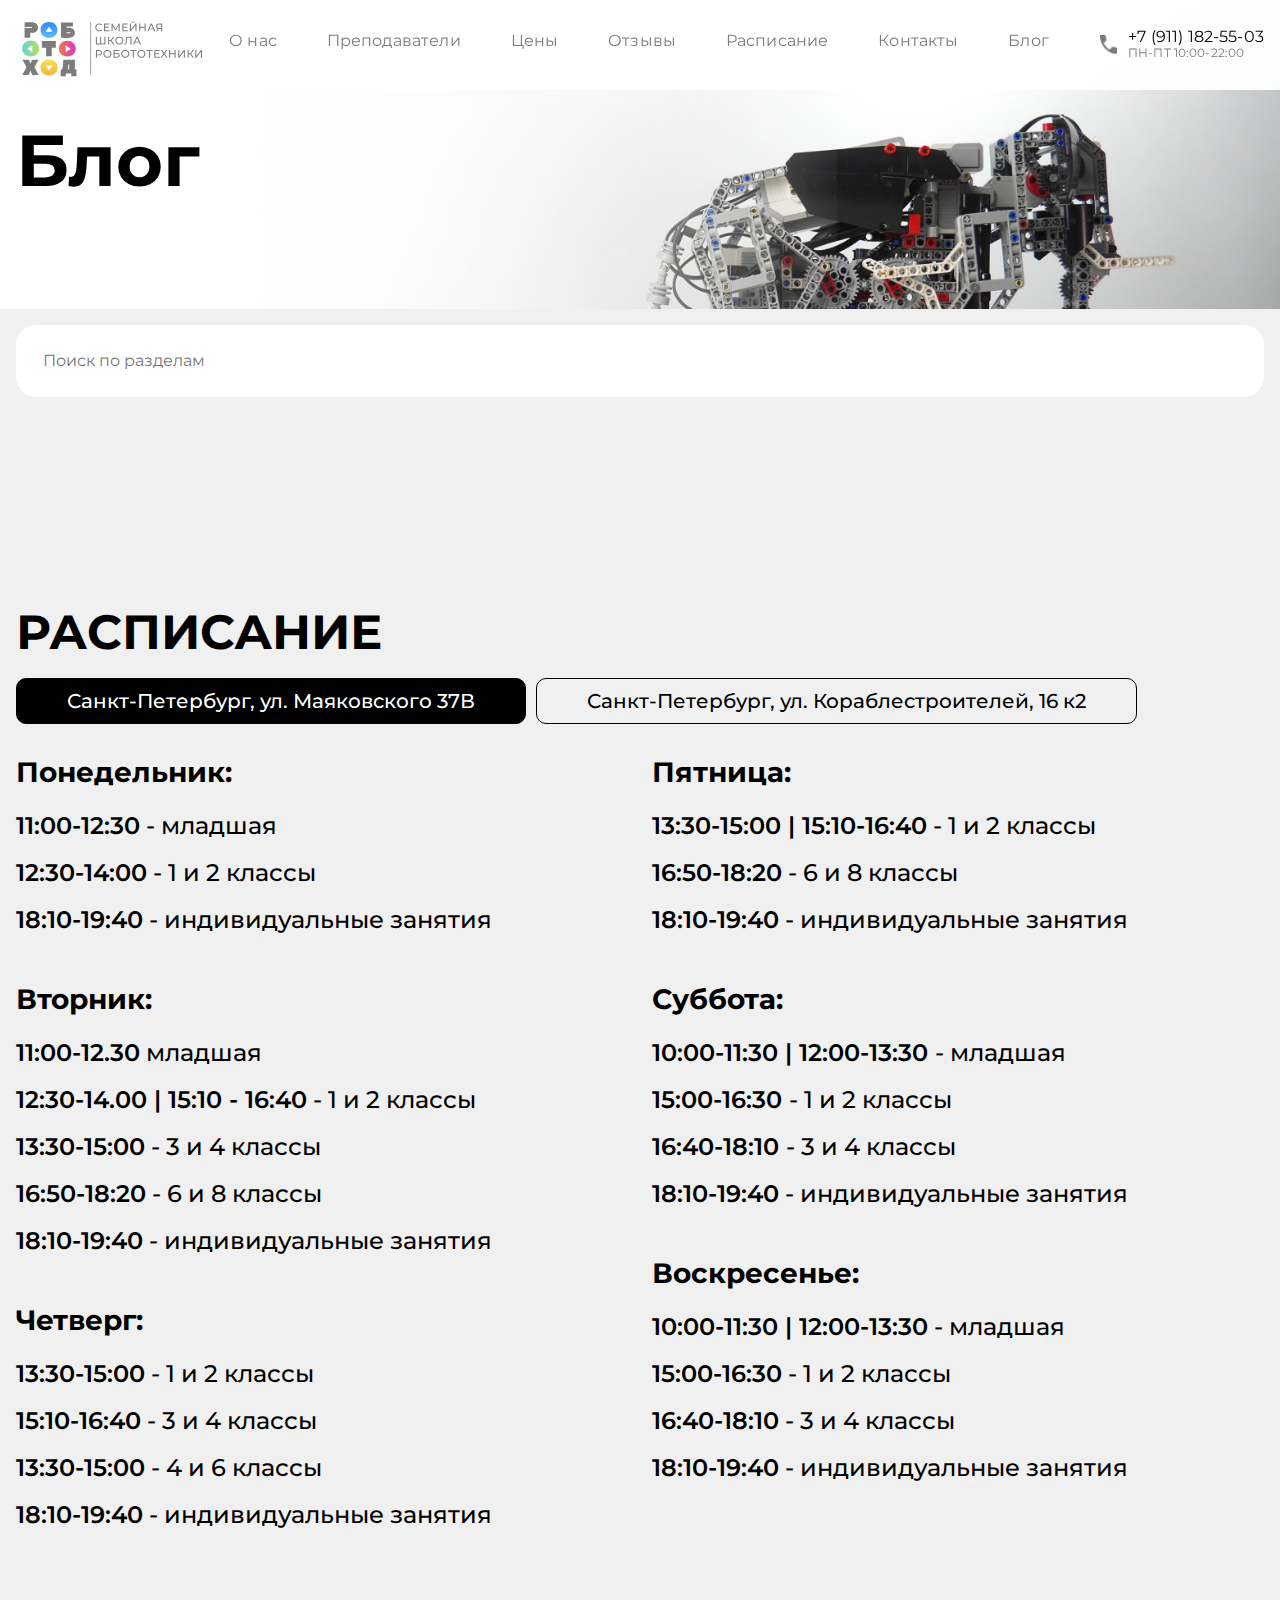
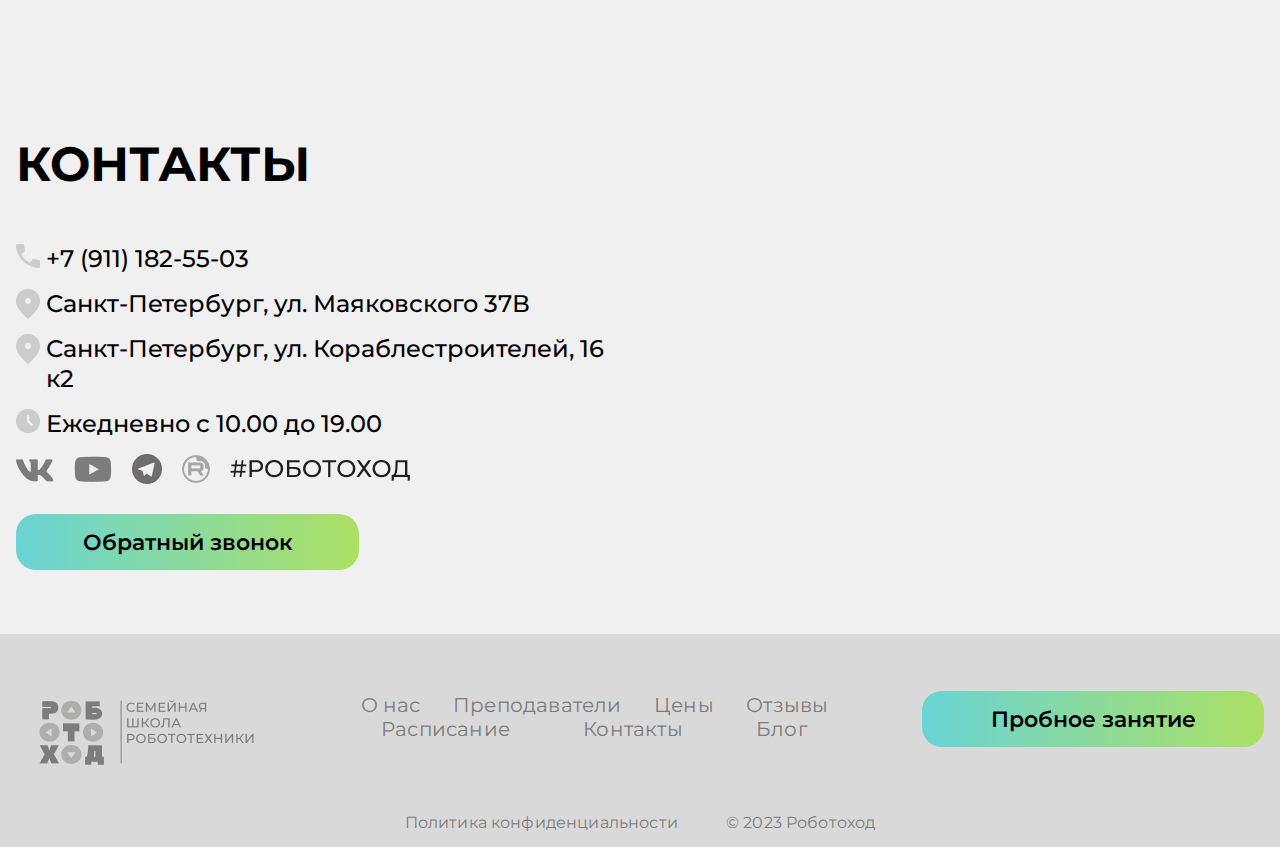
<file: blog.html>
<!DOCTYPE html>
<html lang="ru">
<head>
    <meta charset="UTF-8">
    <meta http-equiv="X-UA-Compatible" content="IE=edge">
    <meta name="viewport" content="width=device-width, initial-scale=1.0">
    <title>Робоход</title>

    <link rel="preconnect" href="https://fonts.googleapis.com">
    <link rel="preconnect" href="https://fonts.gstatic.com" crossorigin>
    <link href="https://fonts.googleapis.com/css2?family=Montserrat:ital,wght@0,400;0,500;0,600;0,700;1,300;1,500&display=swap" rel="stylesheet">

    <link rel="stylesheet"  href="https://cdn.jsdelivr.net/npm/bootstrap@5.3.0-alpha1/dist/css/bootstrap.min.css"/>
    <link rel="stylesheet"  href="https://cdn.jsdelivr.net/npm/swiper@8/swiper-bundle.min.css"/>

    <link rel="stylesheet" href="css/um-icon-style.css">
    <link rel="stylesheet" href="main.css">
</head>
<body>

    <header class="header">
        <div class="container d-flex justify-content-between align-items-center">
            <a href="index.html" class="hero__header-logo bg-cirgle">
                <img class="w-100" src="./images/logo-main.svg" alt="">
            </a>
            <div class="menu">
                <button  type="button" class="menu__btn-close" >
                    <i class="icon-close"></i>
                </button>
                <ul class="menu__list">
                    <li class="menu__item"><a class="menu__link btn-hover" href="index.html#section1">О нас</a></li>
                    <li class="menu__item"><a class="menu__link btn-hover" href="index.html#section2">Преподаватели</a></li>
                    <li class="menu__item"><a class="menu__link btn-hover" href="index.html#section3">Цены</a></li>
                    <li class="menu__item"><a class="menu__link btn-hover" href="index.html#section4">Отзывы</a></li>
                    <li class="menu__item"><a class="menu__link btn-hover" href="index.html#section5">Расписание</a></li>
                    <li class="menu__item"><a class="menu__link btn-hover" href="index.html#section6">Контакты</a></li>
                    <li class="menu__item"><a class="menu__link btn-hover" href="index.html#section7">Блог</a></li>
                </ul>
                <div class="menu__adrees">
                    <a href="tel:+79111825503">+7 (911) 182-55-03</a>
                    <div>ПН-ПТ 10:00-22:00</div>
                </div>
            </div>
            <button type="button" class="menu-burger color-green d-flex flex-column justify-content-center align-items-center">
                <span></span>
                <span class="my-1"></span>
                <span></span>
            </button>
            <div class="header__adrees">
                <a href="tel:+79111825503">+7 (911) 182-55-03</a>
                <div>ПН-ПТ 10:00-22:00</div>
            </div>
        </div>
    </header>

   <main>
    <section class="hero h-25" >
        <div class="container">
            <div>
                <h1 class="hero__title">Блог</h1>
            </div>
        </div>
    </section>

    <section>
        <div class="container">
            <input type="text" class="blog-serch mb-5" placeholder="Поиск по разделам">
        </div>
    </section>

    <section class="schedule" id="section5">
        <div class="container">

            <h2 class="mb-3">Расписание</h2>
            <div class="mb-3 schedule__btn-wrapper">
                <button class="schedule__btn schedule__btn-1 schedule__btn--active"> <i class="bi bi-geo-alt"></i>Санкт-Петербург, ул. Маяковского 37В</button>
                <button class="schedule__btn schedule__btn-2 "> <i class="bi bi-geo-alt"></i> Санкт-Петербург, ул. Кораблестроителей, 16 к2</button>
            </div>

            <div class="row schedule__block schedule__block-1">
                <div class="col-md-6">
                    <ul class="schedule__list mb-md-5">
                        <li class="schedule__item-title">Понедельник:</li>
                        <li class="schedule__item-text"><span>11:00-12:30</span> - младшая </li>
                        <li class="schedule__item-text"><span>12:30-14:00</span> - 1 и 2 классы </li>
                        <li class="schedule__item-text"><span>18:10-19:40</span> - индивидуальные занятия </li>
                    </ul>
                    <ul class="schedule__list  mb-md-5">
                        <li class="schedule__item-title">Вторник:</li>
                        <li class="schedule__item-text"><span>11:00-12.30</span> младшая</li>
                        <li class="schedule__item-text"><span>12:30-14.00 | 15:10 - 16:40</span> - 1 и 2 классы</li>
                        <li class="schedule__item-text"><span>13:30-15:00</span> - 3 и 4 классы</li>
                        <li class="schedule__item-text"><span>16:50-18:20</span> - 6 и 8 классы</li>
                        <li class="schedule__item-text"><span>18:10-19:40</span> - индивидуальные занятия</li>
                    </ul>
                    <ul class="schedule__list  mb-md-5">
                        <li class="schedule__item-title">Четверг:</li>
                        <li class="schedule__item-text"><span>13:30-15:00</span> - 1 и 2 классы</li>
                        <li class="schedule__item-text"><span>15:10-16:40</span> - 3 и 4 классы</li>
                        <li class="schedule__item-text"><span>13:30-15:00</span> - 4 и 6 классы</li>
                        <li class="schedule__item-text"><span>18:10-19:40</span> - индивидуальные занятия</li>
                    </ul>
                </div>
                <div class="col-md-6">
                    <ul class="schedule__list mb-md-5">
                        <li class="schedule__item-title">Пятница:</li>
                        <li class="schedule__item-text"><span>13:30-15:00 | 15:10-16:40</span> - 1 и 2 классы </li>
                        <li class="schedule__item-text"><span>16:50-18:20</span> - 6 и 8 классы </li>
                        <li class="schedule__item-text"><span>18:10-19:40</span> - индивидуальные занятия </li>
                    </ul>
                    <ul class="schedule__list  mb-md-5">
                        <li class="schedule__item-title">Суббота:</li>
                        <li class="schedule__item-text"><span>10:00-11:30 | 12:00-13:30 </span> - младшая</li>
                        <li class="schedule__item-text"><span>15:00-16:30 </span>  - 1 и 2 классы</li>
                        <li class="schedule__item-text"><span>16:40-18:10  </span>  - 3 и 4 классы</li>
                        <li class="schedule__item-text"><span>18:10-19:40</span>  - индивидуальные занятия</li>
                    </ul>
                    <ul class="schedule__list  mb-md-5">
                        <li class="schedule__item-title">Воскресенье:</li>
                        <li class="schedule__item-text"><span>10:00-11:30 | 12:00-13:30</span> - младшая</li>
                        <li class="schedule__item-text"><span>15:00-16:30</span> - 1 и 2 классы</li>
                        <li class="schedule__item-text"><span>16:40-18:10</span> - 3 и 4 классы</li>
                        <li class="schedule__item-text"><span>18:10-19:40</span> - индивидуальные занятия</li>
                    </ul>
                </div>
            </div>

            <div class="row schedule__block schedule__block-2 d-none">
                <div class="col-md-6">
                    <ul class="schedule__list mb-md-5">
                        <li class="schedule__item-title">Понедельник:</li>
                        <li class="schedule__item-text"><span>12:10-13:40 | 13:50-15:20 </span> - 1 и 2 классы </li>
                        <li class="schedule__item-text"><span>15:30-17:00 </span>- 3 и 4 классы </li>
                        <li class="schedule__item-text"><span>18:10-19:40 </span> - индивидуальные занятия </li>
                    </ul>
                    <ul class="schedule__list  mb-md-5">
                        <li class="schedule__item-title">Вторник:</li>
                        <li class="schedule__item-text"><span>12:10-13:40 | 13:50-15:20 </span> - 1 и 2 классы</li>
                        <li class="schedule__item-text"><span>18:00-19:30</span> - 1 и 2 классы</li>
                        <li class="schedule__item-text"><span>15:30-17:00 | 19:40-21:10 </span> - 3 и 4 классы</li>
                        <li class="schedule__item-text"><span>18:10-19:40 </span> - индивидуальные занятия</li>
                    </ul>
                    <ul class="schedule__list  mb-md-5">
                        <li class="schedule__item-title">Среда:</li>
                        <li class="schedule__item-text"><span>15:00-16:30 | 18:00-19:30</span> - 1 и 2 классы</li>
                        <li class="schedule__item-text"><span>15:00-16:30 | 19:40-21:10 </span> - 3 и 4 классы</li>
                        <li class="schedule__item-text"><span>15:00-16:30</span> - 6 и 8 классы</li>
                        <li class="schedule__item-text"><span>18:10-19:40</span> - индивидуальные занятия</li>
                    </ul>
                    <ul class="schedule__list  mb-md-5">
                        <li class="schedule__item-title">Четверг:</li>
                        <li class="schedule__item-text"><span>15:00-16:30</span> - 1 и 2 классы</li>
                        <li class="schedule__item-text"><span>15:00-16:30</span> - 3 и 4 классы</li>
                        <li class="schedule__item-text"><span>15:00-16:30</span> - 6 и 8 классы</li>
                        <li class="schedule__item-text"><span>18:10-19:40</span> - индивидуальные занятия</li>
                    </ul>
                </div>
                <div class="col-md-6">
                    <ul class="schedule__list mb-md-5">
                        <li class="schedule__item-title">Пятница:</li>
                        <li class="schedule__item-text"><span>17:00-18:00</span>  - младшая/новички</li>
                        <li class="schedule__item-text"><span>15:00-16:30</span> - 1 и 2 классы</li>
                        <li class="schedule__item-text"><span>15:00-16:30 </span> - 3 и 4 классы </li>
                        <li class="schedule__item-text"><span>15:00-16:30 </span> - 6 и 8 классы  </li>
                        <li class="schedule__item-text"><span>18:10-19:40 </span>  - индивидуальные занятия  </li>
                    </ul>
                    <ul class="schedule__list  mb-md-5">
                        <li class="schedule__item-title">Суббота:</li>
                        <li class="schedule__item-text"><span>10:00-11:30 | 12:00-13:30</span> - младшая</li>
                        <li class="schedule__item-text"><span>14:00-15:30</span> - младшая</li>
                        <li class="schedule__item-text"><span>14:00-15:30</span> - 1 и 2 классы</li>
                        <li class="schedule__item-text"><span>16:30-18:00</span> - 3 и 4 классы</li>
                        <li class="schedule__item-text"><span>18:10-19:40</span>  - индивидуальные занятия</li>
                        <li class="schedule__item-text" style="color: #E4548E"><span style="color: #E4548E">16:30-18:00</span> - мастер класс (бесплатный по предварительной записи)</li>
                    </ul>
                    <ul class="schedule__list  mb-md-5">
                        <li class="schedule__item-title">Воскресенье:</li>
                        <li class="schedule__item-text"><span>10:00-11:30 | 12:00-13:30</span> - младшая</li>
                        <li class="schedule__item-text"><span>14:00-15:30</span> - 1 и 2 классы</li>
                        <li class="schedule__item-text"><span>16:30-18:00</span> - 3 и 4 классы</li>
                        <li class="schedule__item-text"><span>18:10-19:40</span> - индивидуальные занятия</li>
                    </ul>
                </div>
            </div>

        </div>
    </section>

    <section class="contact" id="section6">
        <div class="container">
            <div class="row">
                <div class="col-md-6">
                    <h2>Контакты</h2>
                    <ul class="contact__list-1">
                        <li>
                            <a href="tel:+79111825503">+7 (911) 182-55-03</a>
                        </li>
                        <li>
                            <span>Санкт-Петербург, ул. Маяковского 37В</span>
                        </li>
                        <li>
                            <span>Санкт-Петербург, ул. Кораблестроителей, 16 к2</span>
                        </li>
                        <li>
                            <span>Ежедневно с 10.00 до 19.00</span>
                        </li>
                    </ul>
                    <ul class="contact__list-2">
                        <li>
                            <a href="https://vk.com/robotohod">
                                <img src="./images/vk.png" alt="">
                            </a>
                        </li>
                        <li>
                            <a href="https://www.youtube.com/watch?v=D5Mx4vKE12M&ab_channel=%D0%A1%D0%B5%D0%BC%D0%B5%D0%B9%D0%BD%D0%B0%D1%8F%D0%A8%D0%BA%D0%BE%D0%BB%D0%B0%D0%A0%D0%BE%D0%B1%D0%BE%D1%82%D0%BE%D1%82%D0%B5%D1%85%D0%BD%D0%B8%D0%BA%D0%B8">
                                <img src="./images/youtube.png" alt="">

                            </a>
                        </li>
                        <li>
                            <a href="https://t.me/s/robotohod">
                                <img src="./images/telegram.png" alt="">
                            </a>
                        </li>
                        <li>
                            <a href="https://rutube.ru/channel/30231437/">
                                <img src="./images/rutube.png" alt="">
                            </a>
                        </li>
                        <li>
                            <a href="https://robotohod.com/">
                                <img src="./images/robo.png" alt="">
                            </a>
                        </li>
                    </ul>
                    <div class="text-center mb-5">
                        <button type="button" class="contact__btn btn-hover btn-hover btn-js">Обратный звонок</button>
                    </div>
                </div>
                <div class="col-md-6">
                    <!-- <div style="position:relative;overflow:hidden;"><a href="https://yandex.ru/maps/2/saint-petersburg/?utm_medium=mapframe&utm_source=maps" style="color:#eee;font-size:12px;position:absolute;top:0px;">Санкт‑Петербург</a><a href="https://yandex.ru/maps/2/saint-petersburg/house/ulitsa_mayakovskogo_37v/Z0kYdQJmTUUHQFtjfXV1cHtqbQ==/?ll=30.356400%2C59.941799&utm_medium=mapframe&utm_source=maps&z=17" style="color:#eee;font-size:12px;position:absolute;top:14px;">Улица Маяковского, 37В — Яндекс Карты</a><iframe src="https://yandex.ru/map-widget/v1/?ll=30.356400%2C59.941799&mode=search&ol=geo&ouri=ymapsbm1%3A%2F%2Fgeo%3Fdata%3DCgoxNjIyNDc1MTI5ElTQoNC-0YHRgdC40Y8sINCh0LDQvdC60YIt0J_QtdGC0LXRgNCx0YPRgNCzLCDRg9C70LjRhtCwINCc0LDRj9C60L7QstGB0LrQvtCz0L4sIDM30JIiCg3m2fJBFWjEb0I%2C&z=17" width="100%" height="400" frameborder="1" allowfullscreen="true" style="position:relative;"></iframe></div> -->
                    <iframe src="https://yandex.ru/map-widget/v1/?um=constructor%3Af32abd9a46ee973087b05bc4e64ebb7fbbdef05daf8dd1b9cd98d8c38f842160&amp;source=constructor" width="100%" height="400" frameborder="0"></iframe>
                </div>
            </div>
        </div>
    </section>

</main>

    <div id="myModal" class="modal fade z999" tabindex="-1" aria-labelledby="myModalLabel" aria-hidden="true" style="display: none;">
        <div class="modal-dialog modal-fullscreen">
            <div class="modal-content modal-fb ">
                <div class="p-2 mw-50">
                    <h3>ЗАПИСЬ НА Пробный УРОК</h3>
                    <form action="">
                        <!-- Basic Input -->
                        <select class="form-select" aria-label="Пример выбора по умолчанию">
                            <option selected>Выбрать адрес</option>
                            <option value="1">Санкт-Петербург, ул. Маяковского 37В</option>
                            <option value="2">Санкт-Петербург, ул Кораблестроителей 16,к2</option>
                        </select>
                        <div>
                            <input type="text" class="form-control" placeholder="Ваше имя" required>
                        </div>
                        <div>
                            <input type="tel" class="form-control online_phone" name="Телефон"
                                   placeholder="+7(___)___-__-__"
                                   value="+7(___)___-__-__"
                                   pattern="\+7[\(]{0,1}9[0-9]{2}[\)]{0,1}\d{3}[-]{0,1}\d{2}[-]{0,1}\d{2}"
                                   required>
                        </div>
                        <div class="d-flex flex-column">
                            <button type="button" class="btn btn-primary mb-2" data-bs-toggle="modal" data-bs-dismiss="modal" data-bs-target="#myModal-2" >Отправить заявку</button>
                            <button type="button" class="btn btn-light" data-bs-dismiss="modal">Отмена</button>
                        </div>
                    </form>
                </div>



            </div><!-- /.modal-content -->
        </div><!-- /.modal-dialog -->
    </div><!-- /.modal -->

    <div id="myModal-2" class="modal fade z999" tabindex="-1" aria-labelledby="myModalLabel" aria-hidden="true" style="display: none;">
        <div class="modal-dialog modal-dialog-centered ">
            <div class="modal-content modal-fb ">
                <div class="w-100 p-2 d-flex justify-content-end">
                    <button type="button" class="btn-close bg-white" data-bs-dismiss="modal" aria-label="Close"></button>
                </div>
                <div class="text-white h1 p-5 text-center">
                    Спасибо заявка отправлена
                </div>
            </div><!-- /.modal-content -->
        </div><!-- /.modal-dialog -->
    </div><!-- /.modal -->



    <footer class="footer">
        <div class="container">
            <div class="d-md-flex justify-content-between align-items-center">
                <div class="text-center">
                    <a href="index.html">

                        <img src="./images/logo-footer.png" alt="">
                    </a>
                </div>
                <ul class="footer__list">
                    <li class="footer__item"><a class="footer__link" href="#section1">О нас</a></li>
                    <li class="footer__item"><a class="footer__link" href="#section2">Преподаватели</a></li>
                    <li class="footer__item"><a class="footer__link" href="#section3">Цены</a></li>
                    <li class="footer__item"><a class="footer__link" href="#section4">Отзывы</a></li>
                    <li class="footer__item"><a class="footer__link" href="#section5">Расписание</a></li>
                    <li class="footer__item"><a class="footer__link" href="#section6">Контакты</a></li>
                    <li class="footer__item"><a class="footer__link" href="#section7">Блог</a></li>
                </ul>
                <div class="mb-57">
                    <button class="btn-hover btn-js">Пробное занятие</button>
                </div>
            </div>
            <ul class="footer__list-2 d-md-flex justify-content-center">
                <li class="footer__item-2 me-md-5">
                    <a href="polytica.html">Политика конфиденциальности</a>
                </li>
                <li class="footer__item-2">
                    © 2023 Роботоход
                </li>
            </ul>
        </div>
    </footer>

    <script src="https://cdn.jsdelivr.net/npm/bootstrap@5.3.0-alpha1/dist/js/bootstrap.bundle.min.js"></script>
    <script src="https://cdn.jsdelivr.net/npm/swiper@8/swiper-bundle.min.js"></script>
    <script src="js/app.js"></script>
    <script>

    </script>

</body>
</html>
</file>
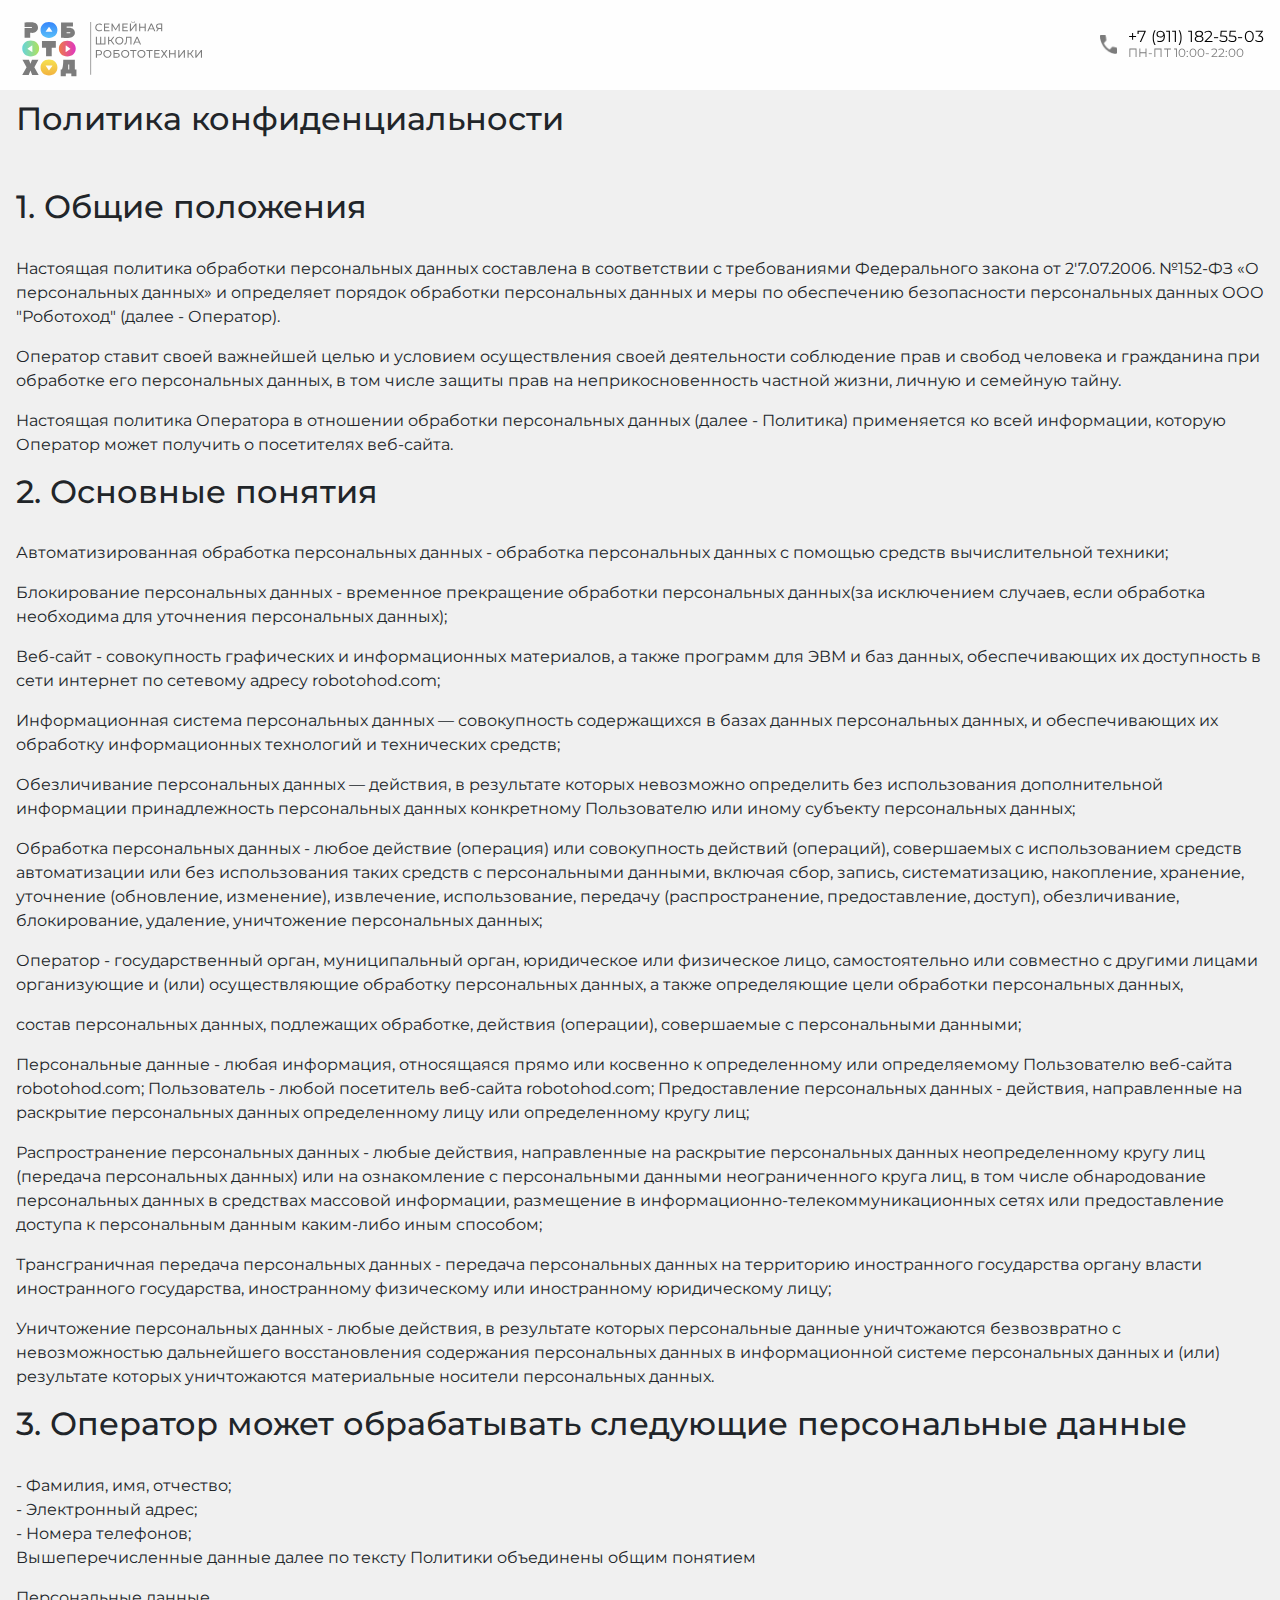
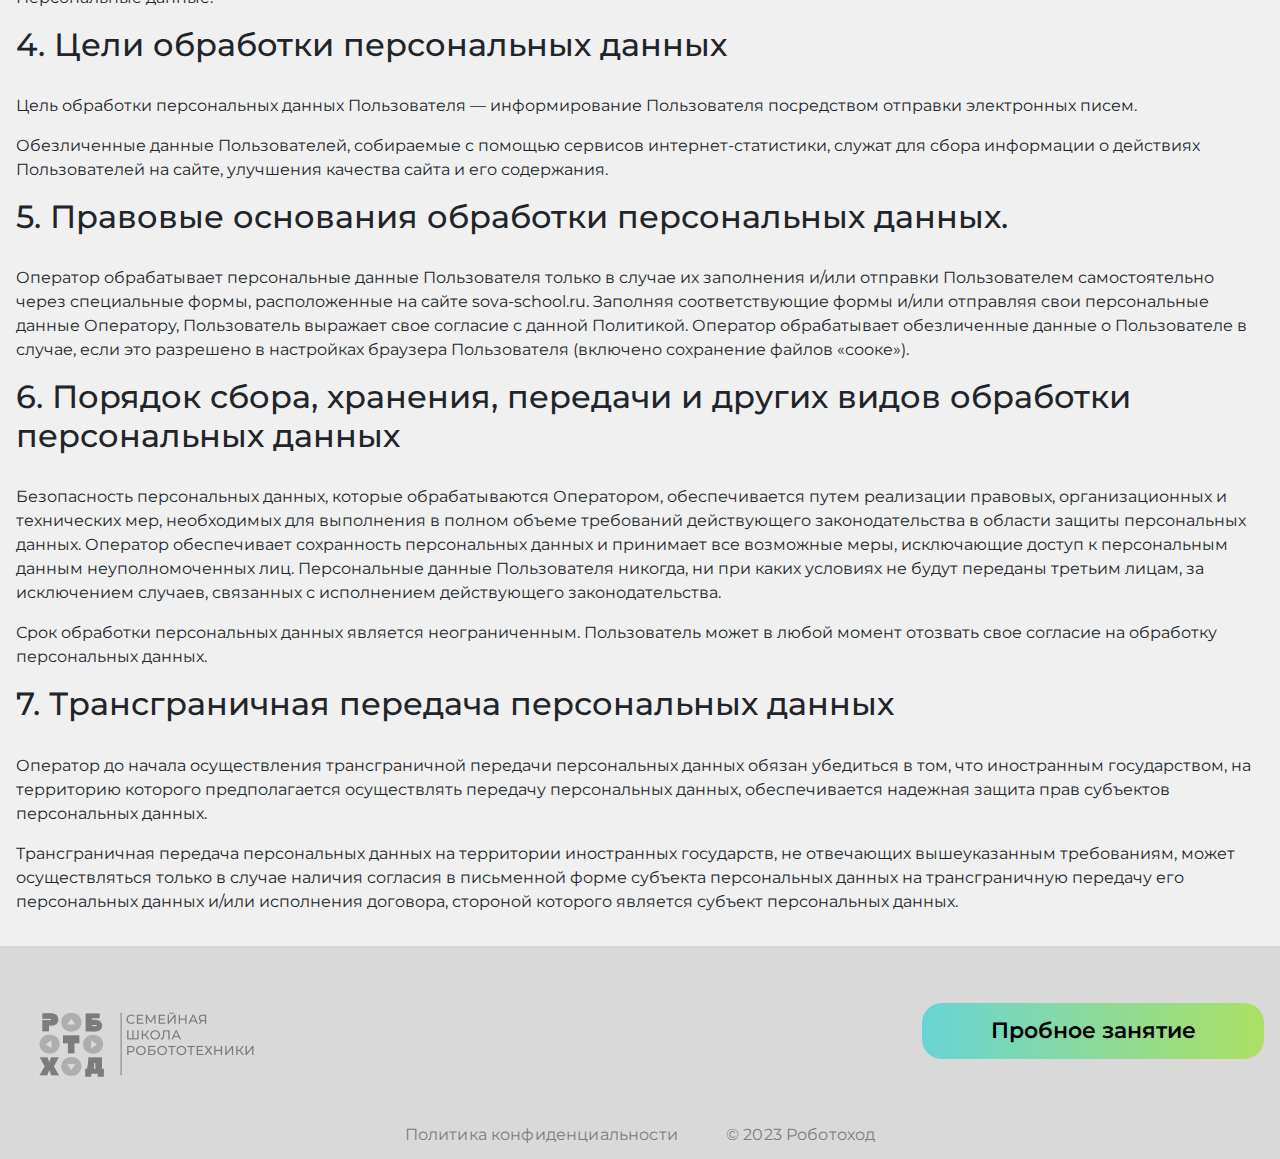
<file: polytica.html>
<!DOCTYPE html>
<html lang="ru">
<head>
    <meta charset="UTF-8">
    <meta http-equiv="X-UA-Compatible" content="IE=edge">
    <meta name="viewport" content="width=device-width, initial-scale=1.0">
    <title>Робоход</title>

    <link rel="preconnect" href="https://fonts.googleapis.com">
    <link rel="preconnect" href="https://fonts.gstatic.com" crossorigin>
    <link href="https://fonts.googleapis.com/css2?family=Montserrat:ital,wght@0,400;0,500;0,600;0,700;1,300;1,500&display=swap" rel="stylesheet">

    <link rel="stylesheet"  href="https://cdn.jsdelivr.net/npm/bootstrap@5.3.0-alpha1/dist/css/bootstrap.min.css"/>
    <link rel="stylesheet"  href="https://cdn.jsdelivr.net/npm/swiper@8/swiper-bundle.min.css"/>

    <link rel="stylesheet" href="css/um-icon-style.css">
    <link rel="stylesheet" href="main.css">
</head>
<body>

    <header class="header">
        <div class="container d-flex justify-content-between align-items-center">
            <a href="index.html" class="hero__header-logo bg-cirgle">
                <img src="./images/logo-main.svg" alt="">
            </a>
            <div class="menu">
                <button  type="button" class="menu__btn-close" >
                    <i class="icon-close"></i>
                </button>

                <div class="menu__adrees">
                    <a href="tel:+79111825503">+7 (911) 182-55-03</a>
                    <div>ПН-ПТ 10:00-22:00</div>
                </div>
            </div>
            <button type="button" class="menu-burger color-green d-flex flex-column justify-content-center align-items-center">
                <span></span>
                <span class="my-1"></span>
                <span></span>
            </button>
            <div class="header__adrees">
                <a href="tel:+79111825503">+7 (911) 182-55-03</a>
                <div>ПН-ПТ 10:00-22:00</div>
            </div>
        </div>
    </header>

   <main class="container polytica">
    <h1>Политика конфиденциальности</h1>
    <h2>1. Общие положения</h2>
    <p>Настоящая политика обработки персональных данных составлена в
        соответствии с требованиями
        Федерального закона от 2'7.07.2006. №152-ФЗ «О персональных данных» и
        определяет порядок
        обработки персональных данных и меры по обеспечению безопасности
        персональных данных
        ООО "Роботоход" (далее - Оператор).
    </p>
    <p>
        Оператор ставит своей важнейшей целью и условием осуществления своей
        деятельности
        соблюдение прав и свобод человека и гражданина при обработке его
        персональных данных, в
        том числе защиты прав на неприкосновенность частной жизни, личную и
        семейную тайну.
    </p>

    <p>Настоящая политика Оператора в отношении обработки персональных данных
    (далее - Политика) применяется ко всей информации, которую Оператор может
    получить о посетителях веб-сайта.
    </p>
    <h2>2. Основные понятия</h2>
    <p>    Автоматизированная обработка персональных данных - обработка
        персональных данных с помощью средств вычислительной техники;</p>

        <p>

            Блокирование персональных данных - временное прекращение обработки
            персональных данных(за исключением случаев, если обработка необходима для уточнения
            персональных данных);
        </p>

        <p>

            Веб-сайт - совокупность графических и информационных материалов, а также
            программ для ЭВМ и баз данных, обеспечивающих их доступность в сети
            интернет по сетевому адресу
            robotohod.com;
        </p>

<p>

    Информационная система персональных данных — совокупность
    содержащихся в базах данных персональных данных, и обеспечивающих их обработку информационных
    технологий и технических средств;
</p>

<p>
    Обезличивание персональных данных — действия, в результате которых
    невозможно определить без использования дополнительной информации
    принадлежность персональных данных конкретному Пользователю или иному
    субъекту персональных данных;
</p>

<p>
    Обработка персональных данных - любое действие (операция) или
    совокупность действий
    (операций), совершаемых с использованием средств автоматизации или без
    использования таких средств с персональными данными, включая сбор, запись,
    систематизацию, накопление,
    хранение, уточнение (обновление, изменение), извлечение, использование,
    передачу
    (распространение, предоставление, доступ), обезличивание, блокирование,
    удаление,
    уничтожение персональных данных;
</p>

<p>

    Оператор - государственный орган, муниципальный орган, юридическое или
    физическое лицо,
    самостоятельно или совместно с другими лицами организующие и (или)
    осуществляющие
    обработку персональных данных, а также определяющие цели обработки персональных данных,
</p>


<p>

    состав персональных данных, подлежащих обработке, действия (операции),
    совершаемые с
    персональными данными;
</p>

<p>
    Персональные данные - любая информация, относящаяся прямо или косвенно
    к определенному
    или определяемому Пользователю веб-сайта robotohod.com;
    Пользователь - любой посетитель веб-сайта robotohod.com;
    Предоставление персональных данных - действия, направленные на раскрытие
    персональных
    данных определенному лицу или определенному кругу лиц;
</p>

<p>
    Распространение персональных данных - любые действия, направленные на
    раскрытие
    персональных данных неопределенному кругу лиц (передача персональных
    данных) или на
    ознакомление с персональными данными неограниченного круга лиц, в том
    числе
    обнародование персональных данных в средствах массовой информации,
    размещение в
    информационно-телекоммуникационных сетях или предоставление доступа к
    персональным
    данным каким-либо иным способом;
</p>

<p>
    Трансграничная передача персональных данных - передача персональных
    данных на территорию иностранного государства органу власти иностранного
    государства, иностранному физическому или иностранному юридическому
    лицу;
</p>

<p>
    Уничтожение персональных данных - любые действия, в результате которых
    персональные
    данные уничтожаются безвозвратно с невозможностью дальнейшего
    восстановления содержания персональных данных в информационной системе
    персональных данных и (или) результате которых уничтожаются материальные
    носители персональных данных.
</p>

<h2>
    3. Оператор может обрабатывать следующие персональные данные
</h2>

<ul>
    <li>- Фамилия, имя, отчество;</li>
    <li>- Электронный адрес;</li>
    <li>- Номера телефонов;</li>

</ul>
<p>Вышеперечисленные данные далее по тексту Политики объединены общим
    понятием</p>
<p>Персональные данные.</p>

<h2>4. Цели обработки персональных данных</h2>

<p>

    Цель обработки персональных данных Пользователя — информирование Пользователя
    посредством отправки электронных писем.

</p>
<p>

    Обезличенные данные Пользователей, собираемые с помощью сервисов
    интернет-статистики,
    служат для сбора информации о действиях Пользователей на сайте, улучшения
    качества сайта и
    его содержания.
</p>


<h2>5. Правовые основания обработки персональных данных.
</h2>

<p>
    Оператор обрабатывает персональные данные Пользователя только в случае их
заполнения и/или отправки Пользователем самостоятельно через специальные
формы, расположенные на сайте sova-school.ru. Заполняя
соответствующие формы и/или отправляя свои персональные данные
Оператору, Пользователь выражает свое согласие с данной Политикой.
Оператор обрабатывает обезличенные данные о Пользователе в случае, если
это разрешено в
настройках браузера Пользователя (включено сохранение файлов «сооке»).
</p>

<h2>6. Порядок сбора, хранения, передачи и других видов обработки
    персональных данных</h2>

    <p>
        Безопасность персональных данных, которые обрабатываются Оператором,
обеспечивается путем реализации правовых, организационных и технических мер, необходимых для выполнения в полном объеме требований действующего
законодательства в области защиты персональных
данных. Оператор обеспечивает сохранность персональных данных и
принимает все возможные меры, исключающие доступ к персональным данным
 неуполномоченных лиц. Персональные данные Пользователя никогда, ни при
каких условиях не будут переданы третьим лицам, за исключением случаев,
связанных с исполнением действующего законодательства.

    </p>

    <p>
        Срок обработки персональных данных является неограниченным. Пользователь
может в любой
момент отозвать свое согласие на обработку персональных данных.
    </p>

<h2>7. Трансграничная передача персональных данных</h2>

<p>Оператор до начала осуществления трансграничной передачи персональных данных обязан
    убедиться в том, что иностранным государством, на территорию которого
    предполагается
    осуществлять передачу персональных данных, обеспечивается надежная
    защита прав субъектов
    персональных данных.
    </p>

    <p>Трансграничная передача персональных данных на территории иностранных
        государств, не
        отвечающих вышеуказанным требованиям, может осуществляться только в
        случае наличия согласия в письменной форме субъекта персональных данных
        на трансграничную передачу его персональных данных и/или исполнения
        договора, стороной которого является субъект персональных данных.</p>
   </main>

   <div id="myModal" class="modal fade z999" tabindex="-1" aria-labelledby="myModalLabel" aria-hidden="true" style="display: none;">
    <div class="modal-dialog modal-fullscreen">
        <div class="modal-content modal-fb ">
            <div class="w-25">
                <h3>ЗАПИСЬ НА Пробный УРОК</h3>
                <form>
                    <!-- Basic Input -->
                    <select class="form-select" aria-label="Пример выбора по умолчанию" name="Адрес">
                        <option selected>Выбрать адрес</option>
                        <option>Санкт-Петербург, ул. Маяковского 37В</option>
                        <option>Санкт-Петербург, ул Кораблестроителей 16,к2</option>
                    </select>
                    <div>
                        <input type="text" class="form-control" name="Имя" placeholder="Ваше имя" required>
                    </div>
                    <div>
                        <input type="tel" class="form-control online_phone" name="Телефон"
                               placeholder="+7(___)___-__-__"
                               value="+7(___)___-__-__"
                               pattern="\+7[\(]{0,1}9[0-9]{2}[\)]{0,1}\d{3}[-]{0,1}\d{2}[-]{0,1}\d{2}"
                               required>
                    </div>
                    <div class="d-flex flex-column">
                        <button type="submit" class="btn btn-primary mb-2" data-bs-toggle="modal" data-bs-dismiss="modal" data-bs-target="#myModal-2" >Отправить заявку</button>
                        <button type="button" class="btn btn-light" data-bs-dismiss="modal">Отмена</button>
                    </div>
                </form>
            </div>



        </div><!-- /.modal-content -->
    </div><!-- /.modal-dialog -->
</div><!-- /.modal -->

<div id="myModal-2" class="modal fade z999" tabindex="-1" aria-labelledby="myModalLabel" aria-hidden="true" style="display: none;">
    <div class="modal-dialog modal-dialog-centered ">
        <div class="modal-content modal-fb ">
            <div class="w-100 p-2 d-flex justify-content-end">
                <button type="button" class="btn-close bg-white" data-bs-dismiss="modal" aria-label="Close"></button>
            </div>
            <div class="text-white h1 p-5 text-center">
                Спасибо, заявка отправлена
            </div>
        </div><!-- /.modal-content -->
    </div><!-- /.modal-dialog -->
</div><!-- /.modal -->


    <footer class="footer">
        <div class="container">
            <div class="d-md-flex justify-content-between align-items-center">
                <div class="text-center">
                    <a href="index.html">
                        <img src="./images/logo-footer.png" alt="">
                    </a>
                </div>

                <div class="mb-57">
                    <button class="btn-hover btn-js">Пробное занятие</button>
                </div>
            </div>
            <ul class="footer__list-2 d-md-flex justify-content-center">
                <li class="footer__item-2 me-md-5">
                    <a href="#">Политика конфиденциальности</a>
                </li>
                <li class="footer__item-2">
                    © 2023 Роботоход
                </li>
            </ul>
        </div>
    </footer>

    <script src="https://cdn.jsdelivr.net/npm/bootstrap@5.3.0-alpha1/dist/js/bootstrap.bundle.min.js"></script>
    <script src="https://cdn.jsdelivr.net/npm/swiper@8/swiper-bundle.min.js"></script>
    <script src="js/jquery-3.6.3.min.js"></script>
    <script src="js/app.js"></script>
    <script>

    </script>

</body>
</html>
</file>
<file: css/um-icon-style.css>
@font-face {
  font-family: 'icomoon';
  src:  url('../fonts/icomoon.eot?404ukh');
  src:  url('../fonts/icomoon.woff?404ukh') format('woff');
  font-weight: normal;
  font-style: normal;
  font-display: block;
}

[class^="icon-"], [class*=" icon-"] {
  /* use !important to prevent issues with browser extensions that change fonts */
  font-family: 'icomoon' !important;
  speak: never;
  font-style: normal;
  font-weight: normal;
  font-variant: normal;
  text-transform: none;
  line-height: 1;

  /* Better Font Rendering =========== */
  -webkit-font-smoothing: antialiased;
  -moz-osx-font-smoothing: grayscale;
}

.icon-viber:before {
  content: "\e900";
}
.icon-watsapp:before {
  content: "\e901";
}
.icon-call:before {
  content: "\e902";
}
.icon-telegram:before {
  content: "\ea95";
}
.icon-close:before {
  content: "\e903";
}
</file>
<file: main.css>
/*! normalize.css v8.0.1 | MIT License | github.com/necolas/normalize.css */
/* Document
   ========================================================================== */
/**
 * 1. Correct the line height in all browsers.
 * 2. Prevent adjustments of font size after orientation changes in iOS.
 */
html {
  line-height: 1.15; /* 1 */
  -webkit-text-size-adjust: 100%; /* 2 */
}

/* Sections
   ========================================================================== */
/**
 * Remove the margin in all browsers.
 */
body {
  margin: 0;
}

/**
 * Render the `main` element consistently in IE.
 */
main {
  display: block;
}

/**
 * Correct the font size and margin on `h1` elements within `section` and
 * `article` contexts in Chrome, Firefox, and Safari.
 */
h1 {
  font-size: 2em;
  margin: 0.67em 0;
}

/* Grouping content
   ========================================================================== */
/**
 * 1. Add the correct box sizing in Firefox.
 * 2. Show the overflow in Edge and IE.
 */
hr {
  box-sizing: content-box; /* 1 */
  height: 0; /* 1 */
  overflow: visible; /* 2 */
}

/**
 * 1. Correct the inheritance and scaling of font size in all browsers.
 * 2. Correct the odd `em` font sizing in all browsers.
 */
pre {
  font-family: monospace, monospace; /* 1 */
  font-size: 1em; /* 2 */
}

/* Text-level semantics
   ========================================================================== */
/**
 * Remove the gray background on active links in IE 10.
 */
a {
  background-color: transparent;
}

/**
 * 1. Remove the bottom border in Chrome 57-
 * 2. Add the correct text decoration in Chrome, Edge, IE, Opera, and Safari.
 */
abbr[title] {
  border-bottom: none; /* 1 */
  text-decoration: underline; /* 2 */
  -webkit-text-decoration: underline dotted;
          text-decoration: underline dotted; /* 2 */
}

/**
 * Add the correct font weight in Chrome, Edge, and Safari.
 */
b,
strong {
  font-weight: bolder;
}

/**
 * 1. Correct the inheritance and scaling of font size in all browsers.
 * 2. Correct the odd `em` font sizing in all browsers.
 */
code,
kbd,
samp {
  font-family: monospace, monospace; /* 1 */
  font-size: 1em; /* 2 */
}

/**
 * Add the correct font size in all browsers.
 */
small {
  font-size: 80%;
}

/**
 * Prevent `sub` and `sup` elements from affecting the line height in
 * all browsers.
 */
sub,
sup {
  font-size: 75%;
  line-height: 0;
  position: relative;
  vertical-align: baseline;
}

sub {
  bottom: -0.25em;
}

sup {
  top: -0.5em;
}

/* Embedded content
   ========================================================================== */
/**
 * Remove the border on images inside links in IE 10.
 */
img {
  border-style: none;
}

/* Forms
   ========================================================================== */
/**
 * 1. Change the font styles in all browsers.
 * 2. Remove the margin in Firefox and Safari.
 */
button,
input,
optgroup,
select,
textarea {
  font-family: inherit; /* 1 */
  font-size: 100%; /* 1 */
  line-height: 1.15; /* 1 */
  margin: 0; /* 2 */
}

/**
 * Show the overflow in IE.
 * 1. Show the overflow in Edge.
 */
button,
input { /* 1 */
  overflow: visible;
}

/**
 * Remove the inheritance of text transform in Edge, Firefox, and IE.
 * 1. Remove the inheritance of text transform in Firefox.
 */
button,
select { /* 1 */
  text-transform: none;
}

/**
 * Correct the inability to style clickable types in iOS and Safari.
 */
button,
[type=button],
[type=reset],
[type=submit] {
  -webkit-appearance: button;
}

/**
 * Remove the inner border and padding in Firefox.
 */
button::-moz-focus-inner,
[type=button]::-moz-focus-inner,
[type=reset]::-moz-focus-inner,
[type=submit]::-moz-focus-inner {
  border-style: none;
  padding: 0;
}

/**
 * Restore the focus styles unset by the previous rule.
 */
button:-moz-focusring,
[type=button]:-moz-focusring,
[type=reset]:-moz-focusring,
[type=submit]:-moz-focusring {
  outline: 1px dotted ButtonText;
}

/**
 * Correct the padding in Firefox.
 */
fieldset {
  padding: 0.35em 0.75em 0.625em;
}

/**
 * 1. Correct the text wrapping in Edge and IE.
 * 2. Correct the color inheritance from `fieldset` elements in IE.
 * 3. Remove the padding so developers are not caught out when they zero out
 *    `fieldset` elements in all browsers.
 */
legend {
  box-sizing: border-box; /* 1 */
  color: inherit; /* 2 */
  display: table; /* 1 */
  max-width: 100%; /* 1 */
  padding: 0; /* 3 */
  white-space: normal; /* 1 */
}

/**
 * Add the correct vertical alignment in Chrome, Firefox, and Opera.
 */
progress {
  vertical-align: baseline;
}

/**
 * Remove the default vertical scrollbar in IE 10+.
 */
textarea {
  overflow: auto;
}

/**
 * 1. Add the correct box sizing in IE 10.
 * 2. Remove the padding in IE 10.
 */
[type=checkbox],
[type=radio] {
  box-sizing: border-box; /* 1 */
  padding: 0; /* 2 */
}

/**
 * Correct the cursor style of increment and decrement buttons in Chrome.
 */
[type=number]::-webkit-inner-spin-button,
[type=number]::-webkit-outer-spin-button {
  height: auto;
}

/**
 * 1. Correct the odd appearance in Chrome and Safari.
 * 2. Correct the outline style in Safari.
 */
[type=search] {
  -webkit-appearance: textfield; /* 1 */
  outline-offset: -2px; /* 2 */
}

/**
 * Remove the inner padding in Chrome and Safari on macOS.
 */
[type=search]::-webkit-search-decoration {
  -webkit-appearance: none;
}

/**
 * 1. Correct the inability to style clickable types in iOS and Safari.
 * 2. Change font properties to `inherit` in Safari.
 */
::-webkit-file-upload-button {
  -webkit-appearance: button; /* 1 */
  font: inherit; /* 2 */
}

/* Interactive
   ========================================================================== */
/*
 * Add the correct display in Edge, IE 10+, and Firefox.
 */
details {
  display: block;
}

/*
 * Add the correct display in all browsers.
 */
summary {
  display: list-item;
}

/* Misc
   ========================================================================== */
/**
 * Add the correct display in IE 10+.
 */
template {
  display: none;
}

/**
 * Add the correct display in IE 10.
 */
[hidden] {
  display: none;
}

* {
  margin: 0;
  padding: 0;
  box-sizing: border-box;
  outline: none;
}

body {
  font-family: "Montserrat", sans-serif;
  margin: 0 auto;
  background-color: #F0F0F0;
}

h1, h2, h3, h4, h5 {
  margin: 0;
}

ul,
li {
  margin: 0;
  padding: 0;
  list-style: none;
}

a {
  text-decoration: none;
  cursor: pointer;
}

input,
textarea,
fieldset {
  border: none;
}

img {
  max-width: 100%;
}

button {
  background-color: transparent;
  cursor: pointer;
  border: none;
}

input,
textarea,
fieldset {
  border: none;
}

textarea {
  resize: none;
}

.visually-hidden:not(:focus):not(:active),
input[type=checkbox].visually-hidden,
input[type=radio].visually-hidden {
  position: absolute;
  width: 1px;
  height: 1px;
  margin: -1px;
  border: 0;
  padding: 0;
  white-space: nowrap;
  -webkit-clip-path: inset(100%);
  clip-path: inset(100%);
  clip: rect(0 0 0 0);
  overflow: hidden;
}

.container {
  max-width: 1440px;
  width: 100%;
  margin: 0 auto;
  padding: 16px;
}

@media (min-width: 768px) {
  .title-h2 {
    font-size: 60px;
    line-height: 76px;
  }
}
.header {
  position: fixed;
  top: 0;
  left: 0;
  width: 100%;
  z-index: 99999;
  background: rgba(255, 255, 255, 0.9333333333);
}
.header__adrees {
  display: none;
  flex-direction: column;
  position: relative;
  padding-left: 34px;
  margin-left: 22px;
}
.header__adrees::after {
  content: "";
  position: absolute;
  top: 6px;
  left: 6px;
  display: block;
  width: 18px;
  height: 19px;
  background-image: url("./images/phone.png");
  background-repeat: no-repeat;
  background-size: contain;
}
.header__adrees a {
  font-weight: 400;
  font-size: 16px;
  line-height: 16px;
  /* identical to box height, or 100% */
  letter-spacing: 0.01em;
  color: #000000;
}
.header__adrees div {
  font-weight: 400;
  font-size: 12px;
  line-height: 16px;
  /* identical to box height, or 133% */
  letter-spacing: 0.01em;
  color: #7C7C7C;
}

.menu {
  display: none;
  position: fixed;
  top: 0;
  right: 0;
  flex-direction: column;
  width: 100vw;
  height: 100vh;
  background: #F0F0F0;
  background-size: 100%;
  background-repeat: no-repeat;
  z-index: 10000000000000000000;
}
.menu__btn-close {
  position: absolute;
  top: 30px;
  right: 30px;
}
.menu__btn-close i {
  color: #7C7C7C;
}
.menu__title {
  margin-top: 32px;
  margin-bottom: 32px;
  font-family: "Amatic SC";
  font-style: normal;
  font-weight: 700;
  font-size: 50px;
  line-height: 43px;
  /* identical to box height, or 85% */
  text-align: center;
  color: #7C7C7C;
}
.menu__list {
  padding-top: 23px;
  padding-left: 23px;
  display: flex;
  flex-direction: column;
}
.menu__item {
  margin-bottom: 8px;
}
.menu__link {
  font-family: "Montserrat";
  font-style: normal;
  font-weight: 400;
  font-size: 16px;
  line-height: 16px;
  /* identical to box height, or 100% */
  letter-spacing: 0.01em;
  color: #7C7C7C;
}
.menu__adrees {
  position: relative;
  padding-left: 34px;
  margin-left: 22px;
}
.menu__adrees::after {
  content: "";
  position: absolute;
  top: 13px;
  left: 6px;
  display: block;
  width: 18px;
  height: 19px;
  background-image: url("./images/phone.png");
  background-repeat: no-repeat;
  background-size: contain;
}
.menu__adrees a {
  font-weight: 400;
  font-size: 16px;
  line-height: 16px;
  /* identical to box height, or 100% */
  letter-spacing: 0.01em;
  color: #000000;
}
.menu__adrees div {
  font-weight: 400;
  font-size: 12px;
  line-height: 16px;
  /* identical to box height, or 133% */
  letter-spacing: 0.01em;
  color: #7C7C7C;
}

.menu--active {
  display: flex;
  display: flex;
  max-width: 31%;
  right: 0 !important;
}

.menu-burger {
  position: relative;
  width: 40px;
  height: 40px;
  border-radius: 50%;
  transition-duration: 0.5s;
  border: 2px solid #FFf;
  z-index: 999;
  background: linear-gradient(90deg, #6DD5D0 0%, #A5DF70 100%) !important;
}
.menu-burger span {
  display: block;
  width: 16px;
  height: 2px;
  background-color: #FFFFFF;
  transition-duration: 0.5s;
}
.menu-burger--active span {
  position: absolute;
  top: 19px;
  left: 12px;
}
.menu-burger--active span:nth-child(2) {
  display: none;
}
.menu-burger--active span:first-child {
  transform: rotate(45deg);
}
.menu-burger--active span:last-child {
  transform: rotate(-45deg);
}

@media (min-width: 1280px) {
  .header__adrees {
    display: flex;
  }
  .menu {
    display: block;
    position: static;
    height: auto;
    background-image: none;
    max-width: 820px;
    margin: 0 auto;
    background: transparent;
  }
  .menu__title {
    display: none;
  }
  .menu__btn-close {
    display: none;
  }
  .menu__list {
    margin: 0;
    padding: 0;
    display: flex;
    flex-direction: row;
    align-items: flex-start;
    justify-content: space-between;
  }
  .menu__link {
    font-family: "Montserrat";
    font-style: normal;
    font-weight: 400;
    font-size: 16px;
    line-height: 16px;
    /* identical to box height, or 100% */
    letter-spacing: 0.01em;
    color: #7C7C7C;
  }
  .menu__adrees {
    display: none;
  }
  .menu-burger {
    display: none !important;
  }
}
.hero {
  padding-top: 100px;
  padding-bottom: 61px;
  background: url("./images/bg-hero-mob.png");
  background-size: cover;
  background-repeat: no-repeat;
}
.hero__header-logo {
  width: 110px;
  height: 34px;
}
.hero__title {
  max-width: 758px;
  margin-bottom: 20px;
  font-family: "Montserrat";
  font-style: normal;
  font-weight: 700;
  font-size: 35px;
  line-height: 43px;
  text-align: center;
  color: #000000;
}
.hero__text-1 {
  margin-bottom: 20px;
  font-family: "Montserrat";
  font-style: italic;
  font-weight: 500;
  font-size: 20px;
  line-height: 24px;
  text-align: center;
  color: #000000;
}
.hero__text-2 {
  max-width: 758px;
  margin-bottom: 20px;
  padding: 0 10%;
  font-weight: 600;
  font-size: 16px;
  line-height: 20px;
  text-align: center;
  color: #514C4C;
}
.hero__btn {
  margin: 0 auto;
  display: flex;
  justify-content: center;
  align-items: center;
  width: 341px;
  height: 52px;
  background: linear-gradient(90deg, #69D4D5 0%, #ACE063 100%);
  border-radius: 20px;
  font-weight: 600;
  font-size: 16px;
  line-height: 20px;
  /* identical to box height */
  text-align: center;
  color: #000000;
}

@media (min-width: 768px) {
  .hero {
    padding-top: 100px;
    padding-bottom: 61px;
    background: url("./images/bg-hero-dest.jpg");
    background-size: cover;
    background-repeat: no-repeat;
  }
  .hero__header-logo {
    width: 190px;
    height: 58px;
  }
}
@media (min-width: 1280px) {
  .hero {
    padding-top: 100px;
    padding-bottom: 61px;
    background: url("./images/bg-hero-dest.jpg");
    background-size: cover;
    background-repeat: no-repeat;
  }
  .hero__title {
    margin-bottom: 28px;
    text-align: left;
    font-weight: 700;
    font-size: 72px;
    line-height: 88px;
    color: #000000;
  }
  .hero__text-1 {
    margin-bottom: 26px;
    text-align: left;
    font-weight: 500;
    font-size: 32px;
    line-height: 39px;
    /* identical to box height */
    color: #000000;
  }
  .hero__text-2 {
    margin-bottom: 39px;
    padding: 0;
    text-align: left;
    font-weight: 600;
    font-size: 22px;
    line-height: 27px;
    color: #7C7C7C;
  }
  .hero__btn {
    margin: 0;
    width: 531px;
    height: 85px;
    font-size: 22px;
    line-height: 27px;
  }
}
.advantages {
  padding-top: 50px;
}
.advantages__title {
  margin-bottom: 14px;
  font-weight: 700;
  font-size: 24px;
  line-height: 29px;
  text-align: center;
  text-transform: uppercase;
  color: #000000;
}
.advantages__text {
  margin-bottom: 56px;
  font-weight: 600;
  font-size: 16px;
  line-height: 20px;
  text-align: center;
  color: #7C7C7C;
}
.advantages__card {
  margin: 0;
  margin-bottom: 61px;
  max-width: 738px;
  position: relative;
  padding-top: 29px;
  padding-left: 14px;
  padding-right: 50px;
  padding-bottom: 30px;
  border-radius: 20px;
}
.advantages__card::after {
  content: "";
  position: absolute;
  top: -11px;
  right: 15px;
  display: block;
  width: 80px;
  height: 60px;
  background-repeat: no-repeat;
  background-size: contain;
}
.advantages__card:nth-child(1) {
  background: linear-gradient(90deg, #3A8BFA 0%, #74BCF5 100%);
}
.advantages__card:nth-child(1)::after {
  background-image: url("./images/item-1.png");
}
.advantages__card:nth-child(2) {
  background: linear-gradient(90deg, #3BB392 0%, #39C977 100%);
}
.advantages__card:nth-child(2)::after {
  background-image: url("./images/item-2.png");
}
.advantages__card:nth-child(3) {
  background: linear-gradient(90deg, #E13DB4 0%, #FF908D 100%);
}
.advantages__card:nth-child(3)::after {
  background-image: url("./images/item-3.png");
}
.advantages__card-title {
  margin-bottom: 14px;
  max-width: 233px;
  font-weight: 700;
  font-size: 18px;
  line-height: 22px;
  text-transform: uppercase;
  color: #FFFFFF;
}
.advantages__card-item {
  margin-bottom: 12px;
  position: relative;
  padding-left: 30px;
  font-weight: 500;
  font-size: 16px;
  line-height: 20px;
  /* identical to box height */
  color: #FFFFFF;
}
.advantages__card-item::after {
  content: "";
  position: absolute;
  top: 2px;
  left: 3px;
  display: block;
  width: 15px;
  height: 15px;
  background: #fff;
}

@media (min-width: 1280px) {
  .advantages {
    padding-top: 126px;
  }
  .advantages__title {
    margin-bottom: 22px;
    text-align: left;
    font-weight: 700;
    font-size: 48px;
    line-height: 59px;
    /* identical to box height */
    text-transform: uppercase;
    color: #1E1E1E;
  }
  .advantages__text {
    margin-bottom: 76px;
    max-width: 728px;
    text-align: left;
    font-weight: 600;
    font-size: 22px;
    line-height: 27px;
    color: #7C7C7C;
  }
  .advantages__card-wrap {
    display: flex;
    justify-content: space-between;
  }
  .advantages__card-wrap-1 {
    margin-left: 20px;
  }
  .advantages__card {
    margin-bottom: 115px;
    max-width: 738px;
    position: relative;
    padding-top: 34px;
    padding-left: 27px;
    padding-right: 50px;
    padding-bottom: 60px;
    border-radius: 20px;
  }
  .advantages__card-item {
    font-weight: 500;
    font-size: 20px;
    line-height: 24px;
  }
  .advantages__card-title {
    margin-bottom: 32px;
    max-width: 430px;
    font-size: 28px;
    line-height: 34px;
    text-transform: uppercase;
    color: #FFFFFF;
  }
  .advantages__card::after {
    content: "";
    position: absolute;
    top: -11px;
    right: 68px;
    display: block;
    width: 160px;
    height: 130px;
    background-repeat: no-repeat;
    background-size: contain;
  }
  .advantages__card::before {
    content: "";
    position: absolute;
    display: block;
    width: 361px;
    height: 430px;
    background-repeat: no-repeat;
    background-size: contain;
  }
  .advantages__card:nth-child(1) {
    background: linear-gradient(90deg, #3A8BFA 0%, #74BCF5 100%);
  }
  .advantages__card:nth-child(1)::after {
    background-image: url("./images/item-1-dest.png");
  }
  .advantages__card:nth-child(1)::before {
    background-image: url("./images/number-2.png");
    top: 515px;
    left: 8px;
  }
  .advantages__card:nth-child(2) {
    margin-left: auto;
    background: linear-gradient(90deg, #3BB392 0%, #39C977 100%);
  }
  .advantages__card:nth-child(2)::after {
    background-image: url("./images/item-2-dest.png");
    background-size: cover;
    width: 170px;
    height: 148px;
    top: -60px;
    right: 68px;
  }
  .advantages__card:nth-child(2)::before {
    background-image: url("./images/number-1.png");
    top: -521px;
    right: -120px;
  }
  .advantages__card:nth-child(3) {
    background: linear-gradient(90deg, #E13DB4 0%, #FF908D 100%);
  }
  .advantages__card:nth-child(3)::after {
    background-image: url("./images/item-3-dest.png");
    background-size: cover;
    width: 198px;
    height: 173px;
    top: -81px;
    right: 60px;
  }
}
.about {
  background-color: hsl(0, 0%, 100%);
  padding-top: 44px;
  padding-bottom: 39px;
}
.about__wrap-1 {
  max-width: 544px;
}
.about__wrap-2 {
  display: none;
  max-width: 314px;
  margin-left: auto;
}
.about__wrap-2-img {
  text-align: center;
  margin-bottom: 23px;
}
.about__wrap-2-title {
  margin-bottom: 2px;
  font-weight: 700;
  font-size: 22px;
  line-height: 27px;
  /* identical to box height */
  text-align: center;
  text-transform: uppercase;
  color: #1E1E1E;
}
.about__wrap-2-text-1 {
  margin-bottom: 13px;
  font-weight: 500;
  font-size: 18px;
  line-height: 22px;
  /* identical to box height */
  text-align: center;
  color: #7C7C7C;
}
.about__wrap-2-text-2 {
  position: relative;
  font-family: "Montserrat";
  font-style: italic;
  font-weight: 500;
  font-size: 18px;
  line-height: 148.9%;
  /* or 27px */
  color: #1E1E1E;
}
.about__wrap-2-text-2::after {
  content: "";
  position: absolute;
  top: -12px;
  left: -66px;
  display: block;
  width: 50px;
  height: 38px;
  background-image: url("./images/qr.png");
  background-repeat: no-repeat;
  background-size: contain;
}
.about__wrap-2-text-2::before {
  content: "";
  position: absolute;
  bottom: -18px;
  right: -41px;
  display: block;
  width: 50px;
  height: 38px;
  background-image: url("./images/ql.png");
  background-repeat: no-repeat;
  background-size: contain;
}
.about__title {
  text-align: center;
  margin-bottom: 13px;
  font-weight: 700;
  font-size: 24px;
  line-height: 29px;
  text-transform: uppercase;
  color: #000000;
}
.about__item-title {
  margin-bottom: 17px;
  font-weight: 600;
  font-size: 18px;
  line-height: 22px;
  /* identical to box height */
  color: #7C7C7C;
}
.about__item-text {
  margin-bottom: 14px;
  font-weight: 500;
  font-size: 16px;
  line-height: 20px;
  color: #1E1E1E;
}
.about__list {
  margin-bottom: 17px;
}
.about__item {
  margin-bottom: 7px;
  position: relative;
  padding-left: 30px;
  font-weight: 500;
  font-size: 16px;
  line-height: 20px;
  /* identical to box height */
  color: #000000;
}
.about__item::after {
  content: "";
  position: absolute;
  top: 2px;
  left: 3px;
  display: block;
  width: 15px;
  height: 15px;
  background: #fff;
}
.about__item:nth-child(1)::after {
  background: #5D9BD4;
}
.about__item:nth-child(2)::after {
  background: #8ADA9D;
}
.about__item:nth-child(3)::after {
  background: #F4C947;
}
.about__item:nth-child(4)::after {
  background: #F5749A;
}
.about__img {
  margin-top: 15px;
}

@media (min-width: 1280px) {
  .about {
    padding-top: 60px;
  }
  .about__wrap-2 {
    display: block;
    margin-top: 131px;
  }
  .about__title {
    margin-bottom: 50px;
    text-align: left;
    font-weight: 700;
    font-size: 48px;
    line-height: 59px;
    /* identical to box height */
    text-transform: uppercase;
    color: #000000;
  }
  .about__item-title {
    margin-bottom: 20px;
  }
  .about__item-text {
    margin-bottom: 33px;
  }
  .about__list {
    margin-bottom: 50px;
  }
}
.teachers {
  padding-top: 50px;
}
.teachers__title {
  margin-bottom: 20px;
  font-weight: 700;
  font-size: 24px;
  line-height: 29px;
  text-align: center;
  text-transform: uppercase;
  color: #000000;
}
.teachers__card {
  max-width: 630px;
  margin-bottom: 20px;
  background: #fff;
  border-radius: 20px;
}
.teachers__card img {
  min-width: 122px;
}
.teachers__card h3 {
  font-weight: 700;
  font-size: 14px;
  line-height: 17px;
  /* identical to box height */
  text-transform: uppercase;
  color: #000000;
}
.teachers__card p {
  font-weight: 400;
  font-size: 8px;
  line-height: 10px;
  color: #7C7C7C;
}

@media (min-width: 1280px) {
  .teachers {
    padding-top: 126px;
  }
  .teachers__title {
    margin-bottom: 50px;
    text-align: left;
    font-weight: 700;
    font-size: 48px;
    line-height: 59px;
    /* identical to box height */
    text-transform: uppercase;
    color: #000000;
  }
  .teachers__card img {
    min-width: 259px;
  }
  .teachers__card h3 {
    font-weight: 700;
    font-size: 22px;
    line-height: 27px;
    /* identical to box height */
    text-transform: uppercase;
    color: #000000;
  }
  .teachers__card p {
    font-weight: 400;
    font-size: 12px;
    line-height: 15px;
    color: #7C7C7C;
  }
}
.robots {
  padding-top: 50px;
}
.robots h2 {
  font-weight: 700;
  font-size: 24px;
  line-height: 29px;
  text-align: center;
  text-transform: uppercase;
  color: #000000;
}
.robots__text {
  margin-bottom: 20px;
  font-weight: 700;
  font-size: 14px;
  line-height: 173.9%;
  /* or 24px */
  text-align: center;
  text-transform: uppercase;
  color: #7C7C7C;
}

@media (min-width: 1280px) {
  .robots {
    padding-top: 126px;
  }
  .robots h2 {
    text-align: left;
    font-weight: 700;
    font-size: 48px;
    line-height: 59px;
    text-transform: uppercase;
    color: #000000;
  }
  .robots__text {
    margin-bottom: 50px;
    text-align: left;
    font-weight: 700;
    font-size: 32px;
    line-height: 173.9%;
    /* or 56px */
    text-transform: uppercase;
    color: #7C7C7C;
  }
}
.price h2 {
  font-family: "Montserrat";
  font-style: normal;
  font-weight: 700;
  font-size: 24px;
  line-height: 29px;
  text-transform: uppercase;
  color: #1E1E1E;
}
.price__accordion-dest {
  display: none;
}
.price__elem1 {
  max-width: 140px;
  font-weight: 600;
  font-size: 23px;
  line-height: 28px;
  color: #FDFDFD;
}
.price__elem2 {
  font-weight: 600;
  font-size: 32px;
  line-height: 39px;
  color: #FFFFFF;
}
.price .accordion-item p {
  margin-bottom: 34px;
  font-weight: 400;
  font-size: 16px;
  line-height: 20px;
  text-align: center;
  color: #000000;
}
.price .accordion-item__btn {
  display: flex;
  justify-content: center;
  align-items: center;
  width: 273px;
  height: 66px;
  margin: 0 auto;
  background: #FFFFFF;
  border-radius: 20px;
  font-weight: 600;
  font-size: 22px;
  line-height: 27px;
  /* identical to box height */
  color: #000000;
}
.price .accordion-item .accordion-collapse {
  padding-top: 34px;
  padding-bottom: 41px;
}

@media (min-width: 1280px) {
  .price {
    padding-top: 126px;
  }
  .price__accordion-dest {
    display: flex;
  }
  .price h2 {
    margin-bottom: 50px;
    font-weight: 700;
    font-size: 48px;
    line-height: 59px;
    /* identical to box height */
    text-transform: uppercase;
    color: #000000;
  }
  .price__card {
    padding-bottom: 50px;
    border-radius: 20px;
    overflow: hidden;
  }
  .price__card-img {
    display: flex;
    align-items: center;
    justify-content: center;
    text-align: center;
    height: 173px;
    background-color: #fff;
  }
  .accordion {
    display: none;
  }
}
.accordion-button:not(.collapsed) {
  color: #000000;
  background-color: #fff;
  box-shadow: inset 0 calc(-1 * var(--bs-accordion-border-width)) 0 var(--bs-accordion-border-color);
}

.reviews h2 {
  margin-bottom: 20px;
  font-weight: 700;
  font-size: 24px;
  line-height: 29px;
  text-align: center;
  text-transform: uppercase;
  color: #000000;
}
.reviews__slider {
  padding-bottom: 40px;
}
.reviews__item {
  max-width: 343px;
  border-radius: 20px;
}
.reviews__item h3 {
  text-align: center;
  font-family: "Montserrat";
  font-style: normal;
  font-weight: 500;
  font-size: 16px;
  line-height: 20px;
  color: #000000;
}
.reviews__item p {
  font-family: "Montserrat";
  font-style: normal;
  font-weight: 500;
  font-size: 16px;
  line-height: 20px;
  /* identical to box height */
  color: #7C7C7C;
}
.reviews__item-wrap {
  background-color: #fff;
  height: 184px;
  display: flex;
  flex-direction: column;
  justify-content: space-between;
  padding: 22px;
  border-radius: 0px 0px 20px 20px;
}

@media (min-width: 1280px) {
  .reviews {
    padding-top: 126px;
  }
  .reviews h2 {
    margin-bottom: 50px;
    text-align: left;
    font-weight: 700;
    font-size: 48px;
    line-height: 59px;
    /* identical to box height */
    text-transform: uppercase;
    color: #000000;
  }
}
.schedule {
  padding-top: 50px;
}
.schedule h2 {
  margin-bottom: 37px;
  font-weight: 700;
  font-size: 24px;
  line-height: 29px;
  text-align: center;
  text-transform: uppercase;
  color: #000000;
}
.schedule__text {
  margin-bottom: 30px;
  max-width: 870px;
  font-weight: 600;
  font-size: 16px;
  line-height: 20px;
  text-align: center;
  color: #7C7C7C;
}
.schedule__btn-wrapper {
  display: flex;
  flex-direction: column;
}
.schedule__btn {
  padding: 10px;
  margin-bottom: 15px;
  font-weight: 500;
  font-size: 12px;
  line-height: 15px;
  color: #000000;
  border: 1px solid #000000;
  border-radius: 10px;
}
.schedule__btn--active {
  background: #000000;
  color: #fff;
}
.schedule__item-title {
  margin-bottom: 15px;
  font-weight: 700;
  font-size: 20px;
  line-height: 24px;
  text-transform: capitalize;
  color: #000000;
}
.schedule__item-text {
  margin-bottom: 18px;
  font-weight: 500;
  font-size: 18px;
  line-height: 22px;
  /* identical to box height */
  color: #000000;
}
.schedule__item-text span {
  font-weight: 600;
  font-size: 18px;
  line-height: 22px;
  /* identical to box height */
  color: #000000;
}
.schedule__item-text .badge {
  font-size: 10px;
}

@media (min-width: 1280px) {
  .schedule {
    padding-top: 126px;
  }
  .schedule h2 {
    text-align: left;
    margin-bottom: 0;
    font-weight: 700;
    font-size: 48px;
    line-height: 59px;
    /* identical to box height */
    text-transform: uppercase;
    color: #000000;
  }
  .schedule__btn-wrapper {
    flex-direction: row;
  }
  .schedule__btn {
    margin-bottom: 15px;
    padding: 10px 50px;
    font-weight: 500;
    font-size: 20px;
    line-height: 24px;
  }
  .schedule__btn:first-child {
    margin-right: 10px;
  }
  .schedule__text {
    max-width: 900;
    font-weight: 600;
    font-size: 22px;
    line-height: 27px;
    color: #7C7C7C;
    text-align: left;
  }
  .schedule__item-title {
    margin-bottom: 22px;
    font-weight: 700;
    font-size: 28px;
    line-height: 34px;
    text-transform: capitalize;
    color: #000000;
  }
  .schedule__item-text {
    margin-bottom: 18px;
    font-weight: 500;
    font-size: 24px;
    line-height: 29px;
    /* identical to box height */
    color: #000000;
  }
  .schedule__item-text span {
    font-weight: 600;
    font-size: 24px;
    line-height: 29px;
    /* identical to box height */
    color: #000000;
  }
  .schedule__item-text .badge {
    font-size: 10px;
  }
}
.contact {
  padding-top: 50px;
}
.contact h2 {
  margin-bottom: 20px;
  font-weight: 700;
  font-size: 24px;
  line-height: 29px;
  text-align: center;
  text-transform: uppercase;
  color: #000000;
}
.contact__list-1 li {
  margin-bottom: 15px;
  position: relative;
  padding-left: 30px;
}
.contact__list-1 li::after {
  content: "";
  position: absolute;
  top: 6px;
  left: 6px;
  display: block;
  width: 18px;
  height: 19px;
  background-repeat: no-repeat;
  background-size: contain;
}
.contact__list-1 li:nth-child(1)::after {
  background-image: url("./images/icon-phone.png");
}
.contact__list-1 li:nth-child(2)::after {
  background-image: url("./images/nav-icin.png");
}
.contact__list-1 li:nth-child(3)::after {
  background-image: url("./images/nav-icin.png");
}
.contact__list-1 li:nth-child(4)::after {
  background-image: url("./images/time.png");
}
.contact__list-1 a, .contact__list-1 span {
  font-weight: 500;
  font-size: 16px;
  line-height: 20px;
  /* identical to box height */
  color: #000000;
}
.contact__list-2 {
  margin-bottom: 24px;
  display: flex;
  align-items: center;
  justify-content: space-between;
}
.contact__btn {
  width: 343px;
  height: 56px;
  display: flex;
  justify-content: center;
  align-items: center;
  font-family: "Montserrat";
  font-style: normal;
  font-weight: 600;
  font-size: 22px;
  line-height: 27px;
  /* identical to box height */
  color: #000000;
  background: linear-gradient(90deg, #69D4D5 0%, #ACE063 100%);
  border-radius: 20px;
  margin: 0 auto;
}

@media (min-width: 1280px) {
  .contact {
    padding-top: 126px;
  }
  .contact h2 {
    text-align: left;
    margin-bottom: 50px;
    font-weight: 700;
    font-size: 48px;
    line-height: 59px;
    /* identical to box height */
    text-transform: uppercase;
    color: #000000;
  }
  .contact__list-1 li {
    margin-bottom: 15px;
    position: relative;
    padding-left: 30px;
  }
  .contact__list-1 li::after {
    content: "";
    position: absolute;
    top: 0px;
    left: 0px;
    width: 24px;
    height: 30px;
  }
  .contact__list-1 a, .contact__list-1 span {
    font-weight: 500;
    font-size: 24px;
    line-height: 29px;
    /* identical to box height */
    color: #000000;
  }
  .contact__list-2 {
    margin-bottom: 30px;
    justify-content: flex-start;
  }
  .contact__list-2 li {
    margin-right: 20px;
  }
  .contact__btn {
    margin: 0;
  }
}
.social {
  padding-top: 50px;
}
.social__slider {
  padding-bottom: 40px;
}
.social__header {
  margin-bottom: 92px;
}
.social__header h2 {
  margin-bottom: 20px;
  font-weight: 700;
  font-size: 24px;
  line-height: 29px;
  text-align: center;
  text-transform: uppercase;
  color: #000000;
}
.social__list {
  display: flex;
  align-items: center;
  justify-content: center;
}
.social__item {
  border-radius: 20px;
}
.social__item a {
  font-weight: 600;
  font-size: 14px;
  line-height: 17px;
  text-decoration-line: underline;
  color: #3F8BD9;
}
.social__item-video .iframe {
  width: 100%;
}
.social__btn {
  margin: 0 auto;
  margin-top: 50px;
  display: flex;
  justify-content: center;
  align-items: center;
  width: 343px;
  height: 66px;
  background: linear-gradient(90deg, #69D4D5 0%, #ACE063 100%);
  border-radius: 20px;
  font-weight: 600;
  font-size: 22px;
  line-height: 27px;
  /* identical to box height */
  color: #000000;
}

@media (min-width: 1280px) {
  .social {
    padding-top: 126px;
  }
  .social__header {
    display: flex;
    align-items: center;
    justify-content: space-between;
    margin-bottom: 92px;
  }
  .social__header h2 {
    max-width: 897px;
    text-align: left;
    font-weight: 700;
    font-size: 48px;
    line-height: 59px;
    text-transform: uppercase;
    color: #000000;
  }
}
.buy {
  padding-top: 50px;
  padding-bottom: 100px;
}
.buy__slider {
  padding-bottom: 40px;
}
.buy h2 {
  margin-bottom: 37px;
  font-size: 24px;
  line-height: 29px;
  text-align: center;
  text-transform: uppercase;
  color: #000000;
}
.buy .price__card {
  border-radius: 20px;
  padding-bottom: 43px;
  overflow: hidden;
}
.buy .price__card h3 {
  font-weight: 600;
  font-size: 18px;
  line-height: 22px;
  /* identical to box height */
  text-transform: uppercase;
  color: #FFFFFF;
}
.buy .price__card p {
  font-weight: 400;
  font-size: 16px;
  line-height: 20px;
  text-align: center;
  color: #FFFFFF;
}

@media (min-width: 1280px) {
  .buy {
    padding-top: 126px;
    padding-bottom: 300px;
  }
  .buy h2 {
    margin-bottom: 50px;
    font-size: 48px;
    line-height: 59px;
    text-align: center;
    text-transform: uppercase;
    color: #000000;
  }
  .buy .price__card {
    border-radius: 20px;
    overflow: hidden;
  }
  .buy .price__card h3 {
    font-weight: 600;
    font-size: 18px;
    line-height: 22px;
    /* identical to box height */
    text-transform: uppercase;
    color: #000;
  }
  .buy .price__card p {
    font-weight: 400;
    font-size: 16px;
    line-height: 20px;
    text-align: center;
    color: #000;
  }
}
.footer {
  position: relative;
  background: #D9D9D9;
  padding-top: 30px;
  padding-bottom: 24px;
}
.footer img {
  margin-bottom: 30px;
}
.footer__list {
  max-width: 500px;
  display: flex;
  justify-content: space-around;
  flex-wrap: wrap;
  margin-bottom: 57px;
}
.footer__list li {
  margin-right: 10px;
}
.footer__list a {
  font-weight: 400;
  font-size: 14px;
  line-height: 16px;
  /* identical to box height, or 114% */
  letter-spacing: 0.01em;
  color: #7C7C7C;
}
.footer button {
  margin-top: 57px;
  width: 342px;
  height: 56px;
  font-weight: 600;
  font-size: 22px;
  line-height: 27px;
  /* identical to box height */
  color: #000000;
  background: linear-gradient(90deg, #69D4D5 0%, #ACE063 100%);
  border-radius: 20px;
  margin: 0 auto;
}
.footer__list-2 li, .footer__list-2 a {
  margin-bottom: 20px;
  text-align: center;
  font-weight: 400;
  font-size: 16px;
  line-height: 16px;
  /* identical to box height, or 100% */
  letter-spacing: 0.01em;
  color: #7C7C7C;
}

@media (min-width: 1280px) {
  .footer {
    padding-bottom: 0;
  }
  .footer__list a {
    font-weight: 400;
    font-size: 20px;
    line-height: 16px;
    font-weight: 400;
    font-size: 20px;
    line-height: 16px;
  }
  .footer__list-2 li, .footer__list-2 a {
    margin-bottom: 0;
  }
}
.bg-5D9BD4 {
  background-color: #5D9BD4;
}

.bg-E4548E {
  background-color: #E4548E;
}

.bg-8AC8A2 {
  background-color: #8AC8A2;
}

.mt-81 {
  margin-top: 81px;
}

.mb-57 {
  margin-bottom: 57px;
}

.h-215 {
  height: 215px;
}

.btn-white {
  display: flex;
  justify-content: center;
  align-items: center;
  width: 273px;
  height: 66px;
  margin: 0 auto;
  background: #FFFFFF;
  border-radius: 20px;
  font-weight: 600;
  font-size: 22px;
  line-height: 27px;
  color: #000000;
}

@media (min-width: 1280px) {
  .number-3 {
    position: relative;
  }
  .number-3::before {
    content: "";
    position: absolute;
    top: 368px;
    right: -411px;
    display: block;
    width: 361px;
    height: 430px;
    background-image: url("./images/number-3.png");
    background-repeat: no-repeat;
    background-size: contain;
  }
}
.card-animate {
  transition: all 0.4s;
}

.card-animate:hover {
  transform: translateY(-0.3rem);
  box-shadow: 0 5px 10px rgba(30, 32, 37, 0.12);
}

.btn-hover {
  transition: all 0.4s;
}

.btn-hover:hover {
  opacity: 0.7;
}

.z999 {
  z-index: 999999999999999;
}

.modal-fb {
  background: #3C3C3C;
  justify-content: center;
  align-items: center;
}
.modal-fb select {
  padding: 21px 14px;
  margin-bottom: 20px;
  background: #ACE063;
  border-radius: 20px;
}
.modal-fb h3 {
  margin-bottom: 20px;
  font-weight: 700;
  font-size: 36px;
  line-height: 44px;
  text-align: center;
  text-transform: uppercase;
  color: #FFFFFF;
}
.modal-fb input {
  padding: 21px 14px;
  margin-bottom: 20px;
  background: #FFFFFF;
  border-radius: 20px;
}
.modal-fb .btn-primary {
  height: 65px;
  display: flex;
  justify-content: center;
  align-items: center;
  background: linear-gradient(90deg, #69D4D5 0%, #ACE063 100%);
  border-radius: 20px;
  font-weight: 600;
  font-size: 18px;
  line-height: 22px;
  border: none;
  /* identical to box height */
  color: #3C3C3C;
}
.modal-fb .btn-light {
  height: 65px;
  display: flex;
  justify-content: center;
  align-items: center;
  background: transparent;
  border: none;
  font-weight: 600;
  font-size: 18px;
  line-height: 22px;
  /* identical to box height */
  color: #FFFFFF;
  border-radius: 20px;
}

.polytica {
  padding-top: 100px;
}
.polytica h1 {
  margin-bottom: 50px;
}
.polytica h2 {
  margin-bottom: 30px;
}

.accordion-item {
  border-radius: 20px !important;
}

.accordion-button, .accordion-item {
  border-radius: 20px 20px 20px 20px !important;
}

.test {
  display: flex;
  flex-direction: column;
}

.mt-54 {
  margin-top: 54px;
}

@media (min-width: 1280px) {
  .mt-75 {
    margin-top: 75px;
  }
  .mt-36 {
    margin-top: 36px;
  }
}
.btn-up {
  position: fixed;
  background-color: #673ab7;
  right: 20px;
  bottom: 0px;
  border-top-left-radius: 8px;
  border-top-right-radius: 8px;
  cursor: pointer;
  display: flex;
  align-items: center;
  justify-content: center;
  width: 60px;
  height: 50px;
}

.btn-up::before {
  content: "";
  width: 40px;
  height: 40px;
  background: transparent no-repeat center center;
  background-size: 100% 100%;
  background-image: url("data:image/svg+xml,%3Csvg xmlns='http://www.w3.org/2000/svg' width='16' height='16' fill='%23fff' viewBox='0 0 16 16'%3E%3Cpath fill-rule='evenodd' d='M7.646 4.646a.5.5 0 0 1 .708 0l6 6a.5.5 0 0 1-.708.708L8 5.707l-5.646 5.647a.5.5 0 0 1-.708-.708l6-6z'/%3E%3C/svg%3E");
}

.btn-up_hide {
  display: none;
}

@media (hover: hover) and (pointer: fine) {
  .btn-up:hover {
    background-color: #512da8;
  }
}
.blog-serch {
  width: 100%;
  padding: 27px;
  background: #FFFFFF;
  border-radius: 20px;
}

.btn-up {
  z-index: 100000000000000000;
}

.free-feedback {
  background: linear-gradient(90deg, #3A8BFA 0%, #74BCF5 100%);
  padding: 35px 0 55px;
}
.free-feedback h2 {
  margin-bottom: 26px;
  font-weight: 700;
  font-size: 24px;
  line-height: 29px;
  text-align: center;
  text-transform: uppercase;
  color: #FFFFFF;
}
.free-feedback__form {
  max-width: 550px;
  margin: 0 auto;
}
.free-feedback__form .form-control {
  margin-bottom: 10px;
}
.free-feedback__form .social__btn {
  width: 100%;
}
.free-feedback__form .form-control-ta {
  height: 104px;
}

@media (min-width: 1280px) {
  .free-feedback {
    background: linear-gradient(90deg, #3A8BFA 0%, #74BCF5 100%);
    padding: 35px 0 55px;
  }
  .free-feedback h2 {
    max-width: 870px;
    margin: 0 auto;
    margin-bottom: 42px;
    font-weight: 700;
    font-size: 46px;
    line-height: 56px;
    text-align: center;
    text-transform: uppercase;
    color: #FFFFFF;
  }
  .free-feedback__form {
    max-width: 550px;
    margin: 0 auto;
  }
  .free-feedback__form .form-control {
    margin-bottom: 10px;
  }
  .free-feedback__form .social__btn {
    width: 100%;
  }
  .free-feedback__form .form-control {
    padding: 30px 22px;
  }
  .free-feedback__form .form-control-ta {
    height: 162px;
  }
}/*# sourceMappingURL=main.css.map */
</file>
